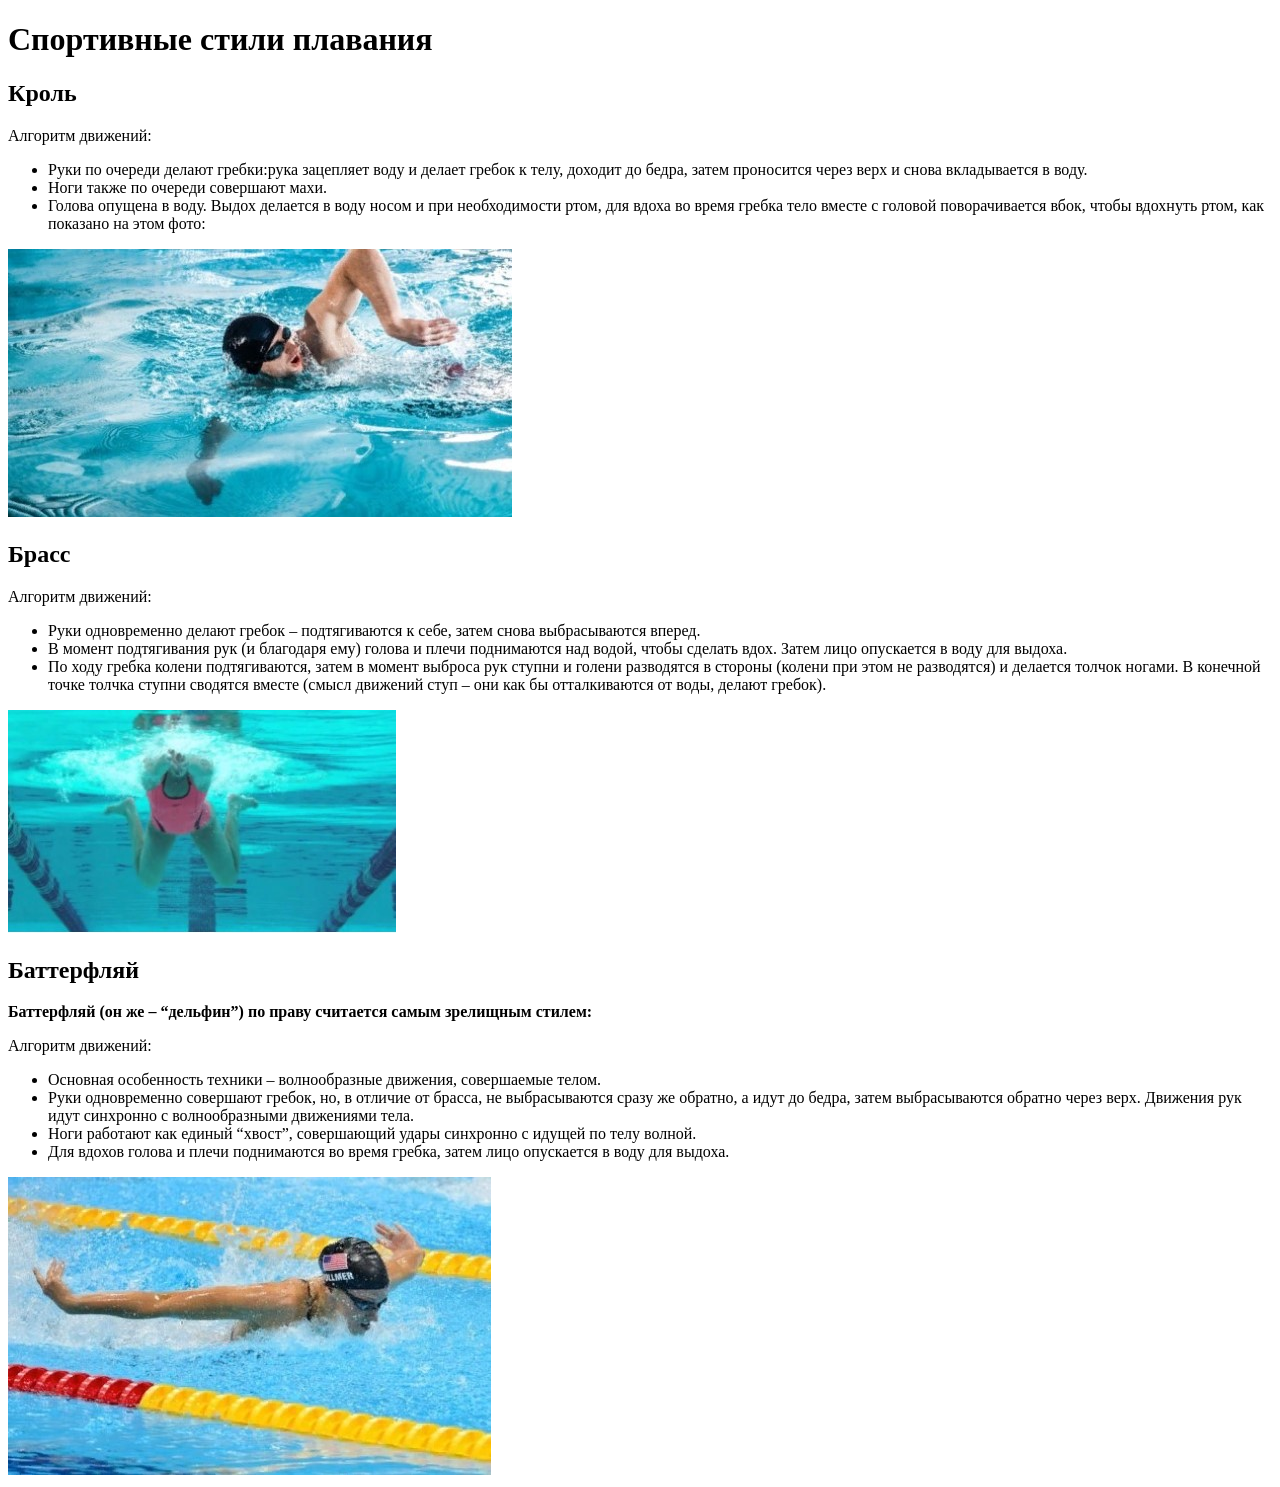
<file: index.html>
<!DOCTYPE html>
<html lang="ru">
<head>
    <meta charset="UTF-8">
    <meta name="viewport" content="width=device-width, initial-scale=1.0">
    <title>Виды плавания</title>
</head>
<body>
    <h1>
        Спортивные стили плавания
    </h1>
    <h2>
        Кроль
    </h2>
    <p>
        Алгоритм движений:
    </p>
    <ul>
        <li>
            Руки по очереди делают гребки:рука зацепляет воду и делает 
            гребок к телу, доходит до бедра, затем проносится через верх и снова 
            вкладывается в воду.
        </li>
        <li>
            Ноги также по очереди совершают махи.
        </li>
        <li>
            Голова опущена в воду. Выдох делается в воду носом и при 
            необходимости ртом, для вдоха во время гребка тело вместе с головой 
            поворачивается вбок, чтобы вдохнуть ртом, как показано на этом фото:
        </li>
    </ul>
    <img src="Screenshot_3.jpg" alt="Картинка с изображением стиля Кроль">
    <h2>
        Брасс 
    </h2>
    <p>
        Алгоритм движений:
    </p>
    <ul>
        <li>
            Руки одновременно делают гребок – подтягиваются к себе, затем снова выбрасываются вперед.
        </li>
        <li>
            В момент подтягивания рук (и благодаря ему) голова и плечи поднимаются над водой, чтобы сделать вдох. Затем лицо опускается в воду для выдоха.
        </li>
        <li>
            По ходу гребка колени подтягиваются, затем в момент выброса рук ступни и голени разводятся в стороны (колени при этом не разводятся) и делается толчок ногами. В конечной точке толчка ступни сводятся вместе (смысл движений ступ – они как бы отталкиваются от воды, делают гребок).
        </li>
    </ul>
    <img src="Screenshot_1.jpg" alt="">
    <h2>
        Баттерфляй
    </h2>
    <strong>
        Баттерфляй (он же – “дельфин”) по праву считается самым зрелищным стилем:
    </strong>
    <p>
        Алгоритм движений:
    </p>
    <ul>
        <li>
            Основная особенность техники – волнообразные движения, совершаемые телом.
        </li>
        <li>
            Руки одновременно совершают гребок, но, в отличие от брасса, не выбрасываются сразу же обратно, а идут до бедра, затем выбрасываются обратно через верх. Движения рук идут синхронно с волнообразными движениями тела.
        </li>
        <li>   
            Ноги работают как единый “хвост”, совершающий удары синхронно с идущей по телу волной.
        </li>
        <li>
            Для вдохов голова и плечи поднимаются во время гребка, затем лицо опускается в воду для выдоха.
        </li>
    </ul>
    <img src="Screenshot_2.jpg" alt="Техника Баттерфляй">
</body>
</html>
</file>
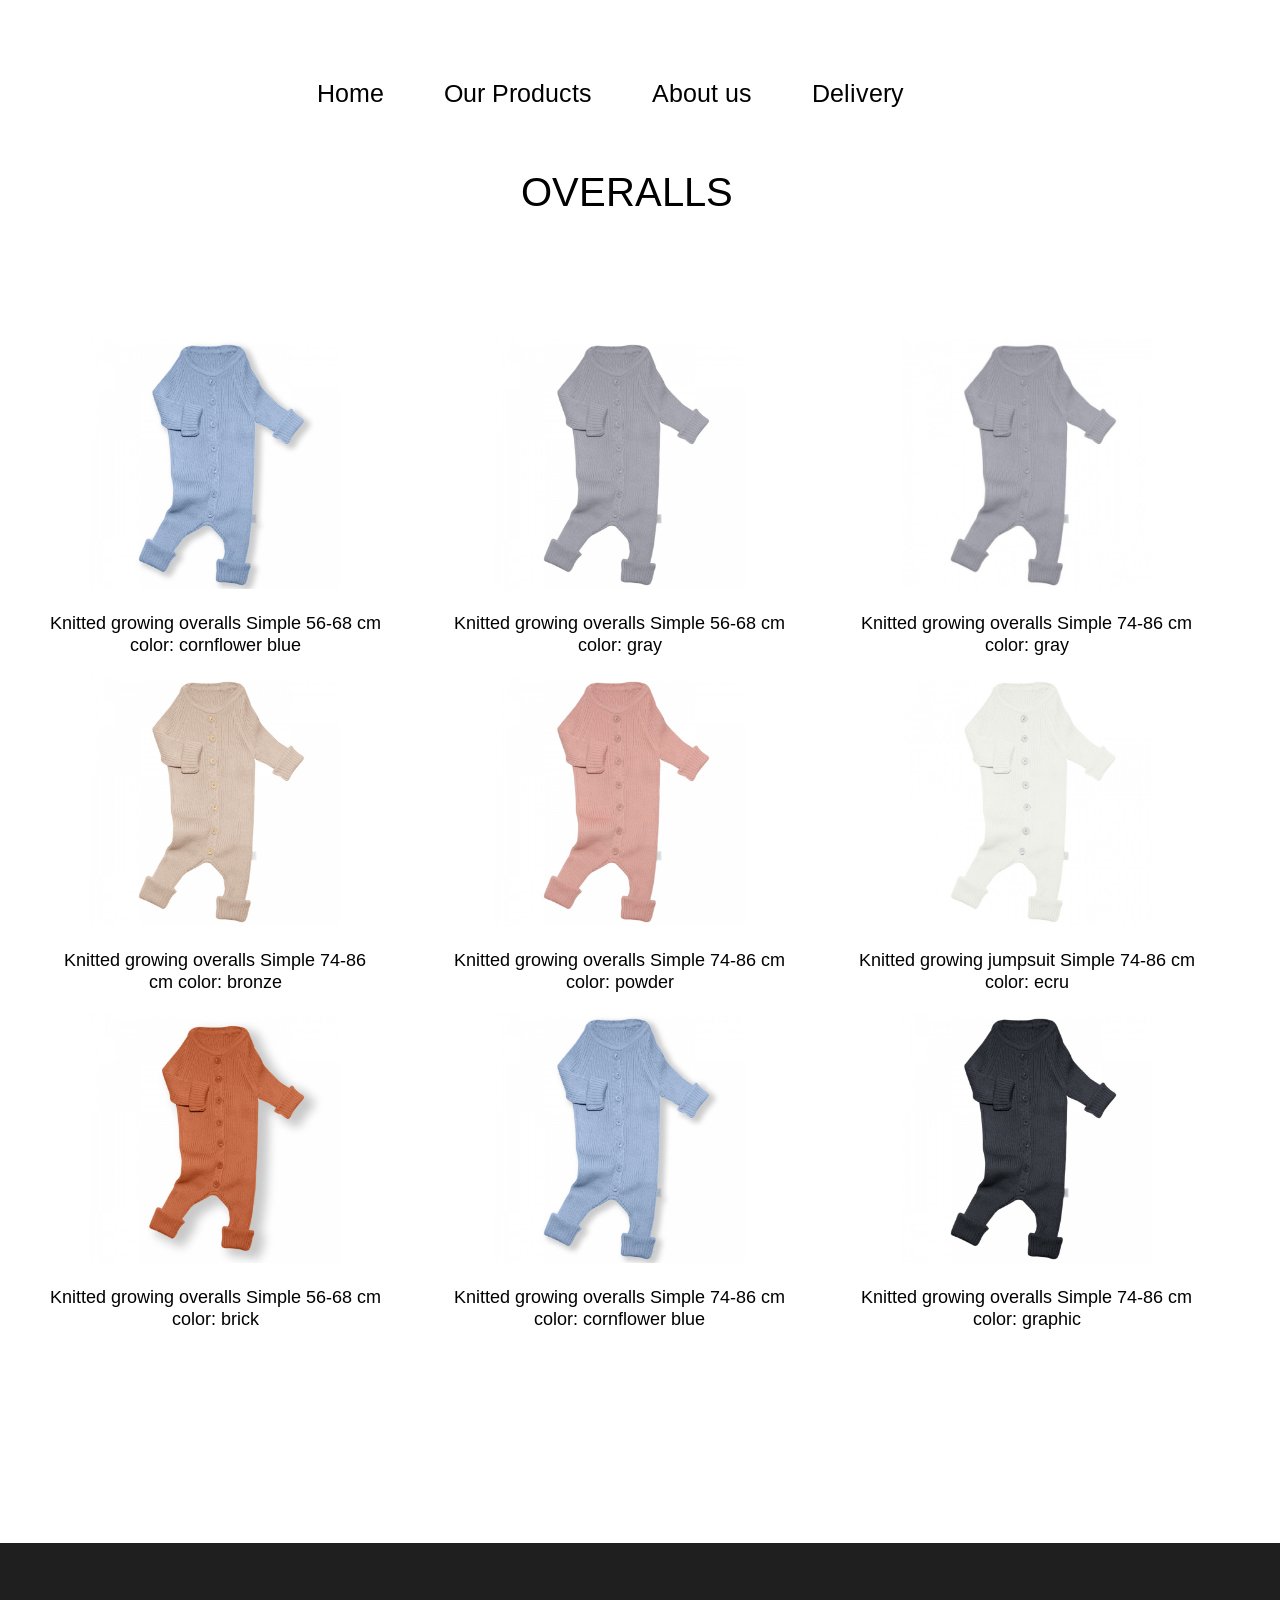
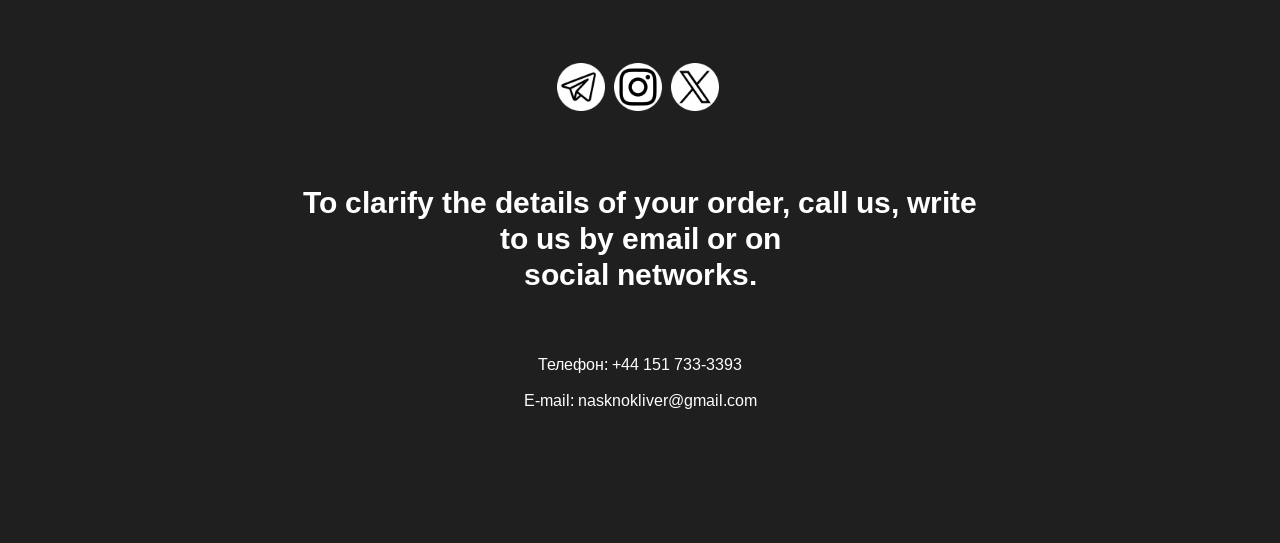
<file: overalls.html>
<!DOCTYPE html>
<html lang="en">
<head>
    <meta charset="UTF-8">
    <meta name="viewport" content="width=device-width, initial-scale=1.0">
    <title>Document</title>
    <link rel="stylesheet" href="styles/overalls.css">
    <link rel="preconnect" href="https://fonts.googleapis.com">
<link rel="preconnect" href="https://fonts.gstatic.com" crossorigin>
<link href="https://fonts.googleapis.com/css2?family=Arimo:ital,wght@0,400..700;1,400..700&display=swap" rel="stylesheet">
</head>
<body>
    <header class="header">
        <div class="mobile-menuF">
            <button class="button-menuF">
                <span></span><span></span><span></span>
            </button>
            <div class="panelF">
                <a href="main.html#Home">Home</a>
                <a href="main.html#aboutUs">About us</a>
                <a href="main.html#allProducts">Our products</a>
                <a href="main.html#delivery">Delivery</a>       
            </div>
        </div>
        <div class="nav-menu">
            <a href="main.html#Home">Home</a>
            <a href="main.html#allProducts">Our Products</a>
            <a href="main.html#aboutUs">About us</a>
            <a href="main.html#delivery">Delivery</a>
        </div>
        <div class="screen-name">
            <h1>
                overalls
            </h1>
        </div>
    </header>
    <main class="main">
        <div class="cards-overalls">
            <div class="container1">
                <div class="modalScreen">
                    <button class="modalClose-btn">
                        <span></span><span></span>
                    </button>
                    <div class="modalWindowFirst">
                        <img src="images/imagesClothes/overalls/blueOveralls.jpg" alt="">
                        <button class="modalBtn">buy now</button>
                        <p class="price">
                            26,04£ 
                        </p>
                        <p class="description">
                            Pants are a basic item in every child's wardrobe. They can be combined with any jumper from the "Simple" collection,
                            as well as booties and a hat, snood. The seating position is very comfortable. The size of these pants is enough for several
                            seasons. Local design makes the image more sophisticated. Composition: 50% - Cotton / 50% - Acrylic Size: 68-74 cm (6-12 months)
                        </p>
                    </div>
                </div>
                <div class="cardFirst">
                    <button>
                        <img src="images/imagesClothes/overalls/blueOveralls.jpg" alt="">
                        <p>
                            Knitted growing overalls Simple 56-68 cm <br> color: cornflower blue
                        </p>
                    </button>
                </div>
                <div class="modalScreenSecond">
                    <button class="modalClose-btnSecond">
                        <span></span><span></span>
                    </button>
                    <div class="modalWindowSecond">
                        <img src="images/imagesClothes/overalls/bronzeOveralls.jpg" alt="">
                        <button class="modalBtn">buy now</button>
                        <p class="price">
                            31,00£ 
                        </p>
                        <p class="description">
                            Pants are a basic item in every child's wardrobe. They can be combined with any jumper from the "Simple" collection,
                            as well as booties and a hat, snood. The seating position is very comfortable. The size of these pants is enough for several
                            seasons. Local design makes the image more sophisticated. Composition: 50% - Cotton / 50% - Acrylic Size: 68-74 cm (6-12 months)
                        </p>
                    </div>
                </div>
                <div class="cardSecond">
                    <button>
                        <img src="images/imagesClothes/overalls/bronzeOveralls.jpg" alt="">
                        <p>
                            Knitted growing overalls Simple 74-86 <br> cm color: bronze
                        </p>
                    </button>
                </div>
                <div class="modalScreenThird">
                    <button class="modalClose-btnThird">
                        <span></span><span></span>
                    </button>
                    <div class="modalWindowThird">
                        <img src="images/imagesClothes/overalls/orangeOveralls.jpg" alt="">
                        <button class="modalBtn">buy now</button>
                        <p class="price">
                            26,04£ 
                        </p>
                        <p class="description">
                            Pants are a basic item in every child's wardrobe. They can be combined with any jumper from the "Simple" collection,
                            as well as booties and a hat, snood. The seating position is very comfortable. The size of these pants is enough for several
                            seasons. Local design makes the image more sophisticated. Composition: 50% - Cotton / 50% - Acrylic Size: 68-74 cm (6-12 months)
                        </p>
                    </div>
                </div>
                <div class="cardThird">
                    <button>
                        <img src="images/imagesClothes/overalls/orangeOveralls.jpg" alt="">
                        <p>
                            Knitted growing overalls Simple 56-68 cm <br> color: brick
                        </p>
                    </button>
                </div>
            </div>
            <div class="container2">
                <div class="modalScreenFourth">
                    <button class="modalClose-btnFourth">
                        <span></span><span></span>
                    </button>
                    <div class="modalWindowFourth">
                        <img src="images/imagesClothes/overalls/greyOveralls.jpg" alt="">
                        <button class="modalBtn">buy now</button>
                        <p class="price">
                            26,04£ 
                        </p>
                        <p class="description">
                            Pants are a basic item in every child's wardrobe. They can be combined with any jumper from the "Simple" collection,
                            as well as booties and a hat, snood. The seating position is very comfortable. The size of these pants is enough for several
                            seasons. Local design makes the image more sophisticated. Composition: 50% - Cotton / 50% - Acrylic Size: 68-74 cm (6-12 months)
                        </p>
                    </div>
                </div>
                <div class="cardFourth">
                    <button>
                        <img src="images/imagesClothes/overalls/greyOveralls.jpg" alt="">
                        <p>
                            Knitted growing overalls Simple 56-68 cm <br> color: gray
                        </p>
                    </button>
                </div>
                <div class="modalScreenFifth">
                    <button class="modalClose-btnFifth">
                        <span></span><span></span>
                    </button>
                    <div class="modalWindowFifth">
                        <img src="images/imagesClothes/overalls/pinkOveralls.jpg" alt="">
                        <button class="modalBtn">buy now</button>
                        <p class="price">
                            31,00£ 
                        </p>
                        <p class="description">
                            Pants are a basic item in every child's wardrobe. They can be combined with any jumper from the "Simple" collection,
                            as well as booties and a hat, snood. The seating position is very comfortable. The size of these pants is enough for several
                            seasons. Local design makes the image more sophisticated. Composition: 50% - Cotton / 50% - Acrylic Size: 68-74 cm (6-12 months)
                        </p>
                    </div>
                </div>
                <div class="cardFifth">
                    <button>
                        <img src="images/imagesClothes/overalls/pinkOveralls.jpg" alt="">
                        <p>
                            Knitted growing overalls Simple 74-86 cm <br> color: powder
                        </p>
                    </button>
                </div>
                <div class="modalScreenSixth">
                    <button class="modalClose-btnSixth">
                        <span></span><span></span>
                    </button>
                    <div class="modalWindowSixth">
                        <img src="images/imagesClothes/overalls/blueOveralls2.jpg" alt="">
                        <button class="modalBtn">buy now</button>
                        <p class="price">
                            31,00£ 
                        </p>
                        <p class="description">
                            Pants are a basic item in every child's wardrobe. They can be combined with any jumper from the "Simple" collection,
                            as well as booties and a hat, snood. The seating position is very comfortable. The size of these pants is enough for several
                            seasons. Local design makes the image more sophisticated. Composition: 50% - Cotton / 50% - Acrylic Size: 68-74 cm (6-12 months)
                        </p>
                    </div>
                </div>
                <div class="cardSixth">
                    <button>
                        <img src="images/imagesClothes/overalls/blueOveralls2.jpg" alt="">
                        <p> 
                            Knitted growing overalls Simple 74-86 cm <br> color: cornflower blue
                        </p>
                    </button>
                </div>
            </div>
            <div class="container3">
                <div class="modalScreenSeventh">
                    <button class="modalClose-btnSeventh">
                        <span></span><span></span>
                    </button>
                    <div class="modalWindowSeventh">
                        <img src="images/imagesClothes/overalls/greyOveralls2.jpg" alt="">
                        <button class="modalBtn">buy now</button>
                        <p class="price">
                            31,00£ 
                        </p>
                        <p class="description">
                            Pants are a basic item in every child's wardrobe. They can be combined with any jumper from the "Simple" collection,
                            as well as booties and a hat, snood. The seating position is very comfortable. The size of these pants is enough for several
                            seasons. Local design makes the image more sophisticated. Composition: 50% - Cotton / 50% - Acrylic Size: 68-74 cm (6-12 months)
                        </p>
                    </div>
                </div>
                <div class="cardSeventh">
                    <button>
                        <img src="images/imagesClothes/overalls/greyOveralls2.jpg" alt="">
                        <p>
                            Knitted growing overalls Simple 74-86 cm <br> color: gray
                        </p>
                    </button>
                </div>
                <div class="modalScreenEighth">
                    <button class="modalClose-btnEighth">
                        <span></span><span></span>
                    </button>
                    <div class="modalWindowEighth">
                        <img src="images/imagesClothes/overalls/whiteOveralls.jpg" alt="">
                        <button class="modalBtn">buy now</button>
                        <p class="price">
                            31,00£ 
                        </p>
                        <p class="description">
                            Pants are a basic item in every child's wardrobe. They can be combined with any jumper from the "Simple" collection,
                            as well as booties and a hat, snood. The seating position is very comfortable. The size of these pants is enough for several
                            seasons. Local design makes the image more sophisticated. Composition: 50% - Cotton / 50% - Acrylic Size: 68-74 cm (6-12 months)
                        </p>
                    </div>
                </div>
                <div class="cardEighth">
                    <button>
                        <img src="images/imagesClothes/overalls/whiteOveralls.jpg" alt="">
                        <p>
                            Knitted growing jumpsuit Simple 74-86 cm <br> color: ecru
                        </p>
                    </button>
                </div>
                <div class="modalScreenNinth">
                    <button class="modalClose-btnNinth">
                        <span></span><span></span>
                    </button>
                    <div class="modalWindowNinth">
                        <img src="images/imagesClothes/overalls/blackOveralls.jpg" alt="">
                        <button class="modalBtn">buy now</button>
                        <p class="price">
                            31,00£ 
                        </p>
                        <p class="description">
                            Pants are a basic item in every child's wardrobe. They can be combined with any jumper from the "Simple" collection,
                            as well as booties and a hat, snood. The seating position is very comfortable. The size of these pants is enough for several
                            seasons. Local design makes the image more sophisticated. Composition: 50% - Cotton / 50% - Acrylic Size: 68-74 cm (6-12 months)
                        </p>
                    </div>
                </div>
                <div class="cardNinth">
                    <button>
                        <img src="images/imagesClothes/overalls/blackOveralls.jpg" alt="">
                        <p>
                            Knitted growing overalls Simple 74-86 cm <br> color: graphic
                        </p>
                    </button>
                </div>
            </div>
        </div>
    </main>
    <footer class="footer">
        <div class="social-media">
            <a href="#"><img src="images/Icons/telegram.png" alt=""></a>
            <a href="#"><img src="images/Icons/instagram.png" alt=""></a>
            <a href="#"><img src="images/Icons/twitter.png" alt=""></a>
        </div>
        <div class="contacts">
            <h4>
                To clarify the details of your order, call us, write <br> to us by email or on <br> social networks.
            </h4>
            <p>
                Телефон: +44 151 733-3393
            </p>
            <p>
                E-mail: nasknokliver@gmail.com
            </p>
        </div>
    </footer>
    <script src="scripts/overalls.js"></script>
</body>
</html>
</file>
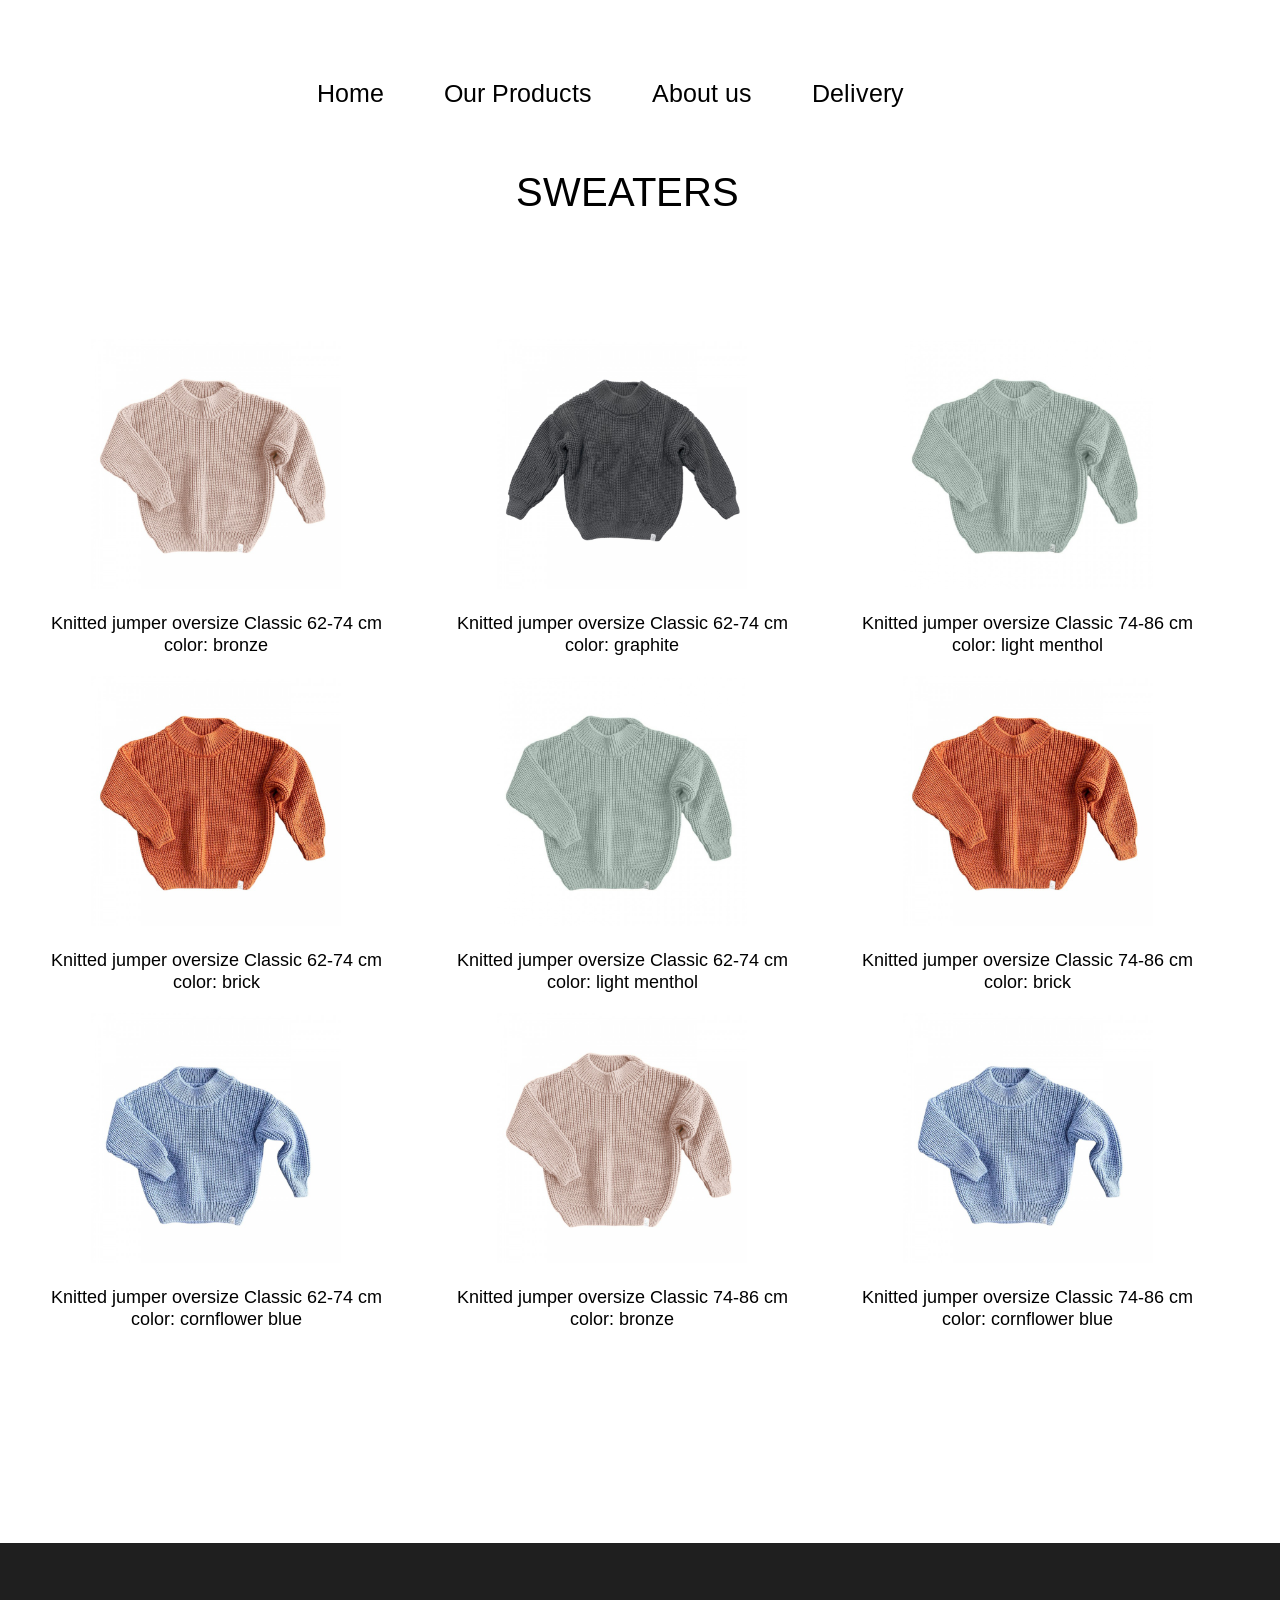
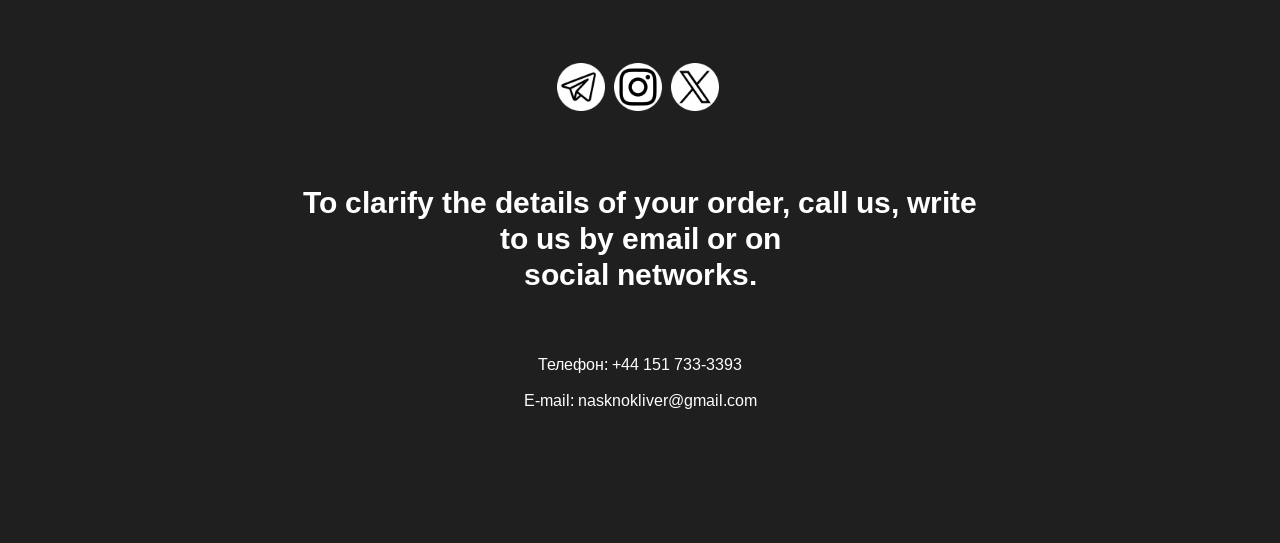
<file: sweaters.html>
<!DOCTYPE html>
<html lang="en">
<head>
    <meta charset="UTF-8">
    <meta name="viewport" content="width=device-width, initial-scale=1.0">
    <title>Document</title>
    <link rel="stylesheet" href="styles/sweaters.css">
    <link rel="preconnect" href="https://fonts.googleapis.com">
<link rel="preconnect" href="https://fonts.gstatic.com" crossorigin>
<link href="https://fonts.googleapis.com/css2?family=Arimo:ital,wght@0,400..700;1,400..700&display=swap" rel="stylesheet">
</head>
<body>
    <header class="header">
        <div class="mobile-menuThird">
            <button class="button-menuThird">
                <span></span><span></span><span></span>
            </button>
            <div class="panelThird">
                <a href="#Home">Home</a>
                <a href="#aboutUs">About us</a>
                <a href="#allProducts">Our products</a>
                <a href="#delivery">Delivery</a>       
            </div>
        </div>
        <div class="nav-menu">
            <a href="main.html#Home">Home</a>
            <a href="main.html#allProducts">Our Products</a>
            <a href="main.html#aboutUs">About us</a>
            <a href="main.html#delivery">Delivery</a>
        </div>
        <div class="screen-name">
            <h1>
                sweaters
            </h1>
        </div>
    </header>
    <main class="main">
        <div class="cards-sweaters">
            <div class="container1">
                <div class="modalScreen">
                    <button class="modalClose-btn">
                        <span></span><span></span>
                    </button>
                    <div class="modalWindowFirst">
                        <img src="images/imagesClothes/sweaters/beigeSweater.jpg" alt="">
                        <button class="modalBtn">buy now</button>
                        <p class="price">
                            19,59£ 
                        </p>
                        <p class="description">
                            Pants are a basic item in every child's wardrobe. They can be combined with any jumper from the "Simple" collection,
                            as well as booties and a hat, snood. The seating position is very comfortable. The size of these pants is enough for several
                            seasons. Local design makes the image more sophisticated. Composition: 50% - Cotton / 50% - Acrylic Size: 68-74 cm (6-12 months)
                        </p>
                    </div>
                </div>
                <div class="cardFirst">
                    <button>
                        <img src="images/imagesClothes/sweaters/beigeSweater.jpg" alt="">
                        <p>
                            Knitted jumper oversize Classic 62-74 cm <br> color: bronze
                        </p>
                    </button>
                </div>
                <div class="modalScreenSecond">
                    <button class="modalClose-btnSecond">
                        <span></span><span></span>
                    </button>
                    <div class="modalWindowSecond">
                        <img src="images/imagesClothes/sweaters/orangeSweater.jpg" alt="">
                        <button class="modalBtn">buy now</button>
                        <p class="price">
                            19,59£ 
                        </p>
                        <p class="description">
                            Pants are a basic item in every child's wardrobe. They can be combined with any jumper from the "Simple" collection,
                            as well as booties and a hat, snood. The seating position is very comfortable. The size of these pants is enough for several
                            seasons. Local design makes the image more sophisticated. Composition: 50% - Cotton / 50% - Acrylic Size: 68-74 cm (6-12 months)
                        </p>
                    </div>
                </div>
                <div class="cardSecond">
                    <button>
                        <img src="images/imagesClothes/sweaters/orangeSweater.jpg" alt="">
                        <p>
                            Knitted jumper oversize Classic 62-74 cm <br> color: brick
                        </p>
                    </button>
                </div>
                <div class="modalScreenThird">
                    <button class="modalClose-btnThird">
                        <span></span><span></span>
                    </button>
                    <div class="modalWindowThird">
                        <img src="images/imagesClothes/sweaters/blueSweater.jpg" alt="">
                        <button class="modalBtn">buy now</button>
                        <p class="price">
                            21,58£ 
                        </p>
                        <p class="description">
                            Pants are a basic item in every child's wardrobe. They can be combined with any jumper from the "Simple" collection,
                            as well as booties and a hat, snood. The seating position is very comfortable. The size of these pants is enough for several
                            seasons. Local design makes the image more sophisticated. Composition: 50% - Cotton / 50% - Acrylic Size: 68-74 cm (6-12 months)
                        </p>
                    </div>
                </div>
                <div class="cardThird">
                    <button>
                        <img src="images/imagesClothes/sweaters/blueSweater.jpg" alt="">
                        <p>
                            Knitted jumper oversize Classic 62-74 cm <br> color: cornflower blue
                        </p>
                    </button>
                </div>
            </div>
            <div class="container2">
                <div class="modalScreenFourth">
                    <button class="modalClose-btnFourth">
                        <span></span><span></span>
                    </button>
                    <div class="modalWindowFourth">
                        <img src="images/imagesClothes/sweaters/blackSweater.jpg" alt="">
                        <button class="modalBtn">buy now</button>
                        <p class="price">
                            19,59£ 
                        </p>
                        <p class="description">
                            Pants are a basic item in every child's wardrobe. They can be combined with any jumper from the "Simple" collection,
                            as well as booties and a hat, snood. The seating position is very comfortable. The size of these pants is enough for several
                            seasons. Local design makes the image more sophisticated. Composition: 50% - Cotton / 50% - Acrylic Size: 68-74 cm (6-12 months)
                        </p>
                    </div>
                </div>
                <div class="cardFourth">
                    <button>
                        <img src="images/imagesClothes/sweaters/blackSweater.jpg" alt="">
                        <p>
                            Knitted jumper oversize Classic 62-74 cm <br> color: graphite
                        </p>
                    </button>
                </div>
                <div class="modalScreenFifth">
                    <button class="modalClose-btnFifth">
                        <span></span><span></span>
                    </button>
                    <div class="modalWindowFifth">
                        <img src="images/imagesClothes/sweaters/greenSweater.jpg" alt="">
                        <button class="modalBtn">buy now</button>
                        <p class="price">
                            19,59£ 
                        </p>
                        <p class="description">
                            Pants are a basic item in every child's wardrobe. They can be combined with any jumper from the "Simple" collection,
                            as well as booties and a hat, snood. The seating position is very comfortable. The size of these pants is enough for several
                            seasons. Local design makes the image more sophisticated. Composition: 50% - Cotton / 50% - Acrylic Size: 68-74 cm (6-12 months)
                        </p>
                    </div>
                </div>
                <div class="cardFifth">
                    <button>
                        <img src="images/imagesClothes/sweaters/greenSweater.jpg" alt="">
                        <p>
                            Knitted jumper oversize Classic 62-74 cm <br> color: light menthol
                        </p>
                    </button>
                </div>
                <div class="modalScreenSixth">
                    <button class="modalClose-btnSixth">
                        <span></span><span></span>
                    </button>
                    <div class="modalWindowSixth">
                        <img src="images/imagesClothes/sweaters/beigeSweater2.jpg" alt="">
                        <button class="modalBtn">buy now</button>
                        <p class="price">
                            19,59£ 
                        </p>
                        <p class="description">
                            Pants are a basic item in every child's wardrobe. They can be combined with any jumper from the "Simple" collection,
                            as well as booties and a hat, snood. The seating position is very comfortable. The size of these pants is enough for several
                            seasons. Local design makes the image more sophisticated. Composition: 50% - Cotton / 50% - Acrylic Size: 68-74 cm (6-12 months)
                        </p>
                    </div>
                </div>
                <div class="cardSixth">
                    <button>
                        <img src="images/imagesClothes/sweaters/beigeSweater2.jpg" alt="">
                        <p> 
                            Knitted jumper oversize Classic 74-86 cm <br> color: bronze
                        </p>
                    </button>
                </div>
            </div>
            <div class="container3">
                <div class="modalScreenSeventh">
                    <button class="modalClose-btnSeventh">
                        <span></span><span></span>
                    </button>
                    <div class="modalWindowSeventh">
                        <img src="images/imagesClothes/sweaters/greenSweater2.jpg" alt="">
                        <button class="modalBtn">buy now</button>
                        <p class="price">
                            19,59£ 
                        </p>
                        <p class="description">
                            Pants are a basic item in every child's wardrobe. They can be combined with any jumper from the "Simple" collection,
                            as well as booties and a hat, snood. The seating position is very comfortable. The size of these pants is enough for several
                            seasons. Local design makes the image more sophisticated. Composition: 50% - Cotton / 50% - Acrylic Size: 68-74 cm (6-12 months)
                        </p>
                    </div>
                </div>
                <div class="cardSeventh">
                    <button>
                        <img src="images/imagesClothes/sweaters/greenSweater2.jpg" alt="">
                        <p>
                            Knitted jumper oversize Classic 74-86 cm <br> color: light menthol
                        </p>
                    </button>
                </div>
                <div class="modalScreenEighth">
                    <button class="modalClose-btnEighth">
                        <span></span><span></span>
                    </button>
                    <div class="modalWindowEighth">
                        <img src="images/imagesClothes/sweaters/orangeSweater2.jpg" alt="">
                        <button class="modalBtn">buy now</button>
                        <p class="price">
                            19,59£ 
                        </p>
                        <p class="description">
                            Pants are a basic item in every child's wardrobe. They can be combined with any jumper from the "Simple" collection,
                            as well as booties and a hat, snood. The seating position is very comfortable. The size of these pants is enough for several
                            seasons. Local design makes the image more sophisticated. Composition: 50% - Cotton / 50% - Acrylic Size: 68-74 cm (6-12 months)
                        </p>
                    </div>
                </div>
                <div class="cardEighth">
                    <button>
                        <img src="images/imagesClothes/sweaters/orangeSweater2.jpg" alt="">
                        <p>
                            Knitted jumper oversize Classic 74-86 cm <br> color: brick
                        </p>
                    </button>
                </div>
                <div class="modalScreenNinth">
                    <button class="modalClose-btnNinth">
                        <span></span><span></span>
                    </button>
                    <div class="modalWindowNinth">
                        <img src="images/imagesClothes/sweaters/blueSweater2.jpg" alt="">
                        <button class="modalBtn">buy now</button>
                        <p class="price">
                            19,59£ 
                        </p>
                        <p class="description">
                            Pants are a basic item in every child's wardrobe. They can be combined with any jumper from the "Simple" collection,
                            as well as booties and a hat, snood. The seating position is very comfortable. The size of these pants is enough for several
                            seasons. Local design makes the image more sophisticated. Composition: 50% - Cotton / 50% - Acrylic Size: 68-74 cm (6-12 months)
                        </p>
                    </div>
                </div>
                <div class="cardNinth">
                    <button>
                        <img src="images/imagesClothes/sweaters/blueSweater2.jpg" alt="">
                        <p>
                            Knitted jumper oversize Classic 74-86 cm <br> color: cornflower blue
                        </p>
                    </button>
                </div>
            </div>
        </div>
    </main>
    <footer class="footer">
        <div class="social-media">
            <a href="#"><img src="images/Icons/telegram.png" alt=""></a>
            <a href="#"><img src="images/Icons/instagram.png" alt=""></a>
            <a href="#"><img src="images/Icons/twitter.png" alt=""></a>
        </div>
        <div class="contacts">
            <h4>
                To clarify the details of your order, call us, write <br> to us by email or on <br> social networks.
            </h4>
            <p>
                Телефон: +44 151 733-3393
            </p>
            <p>
                E-mail: nasknokliver@gmail.com
            </p>
        </div>
    </footer>
    <script src="scripts/sweaters.js"></script>
</body>
</html>
</file>
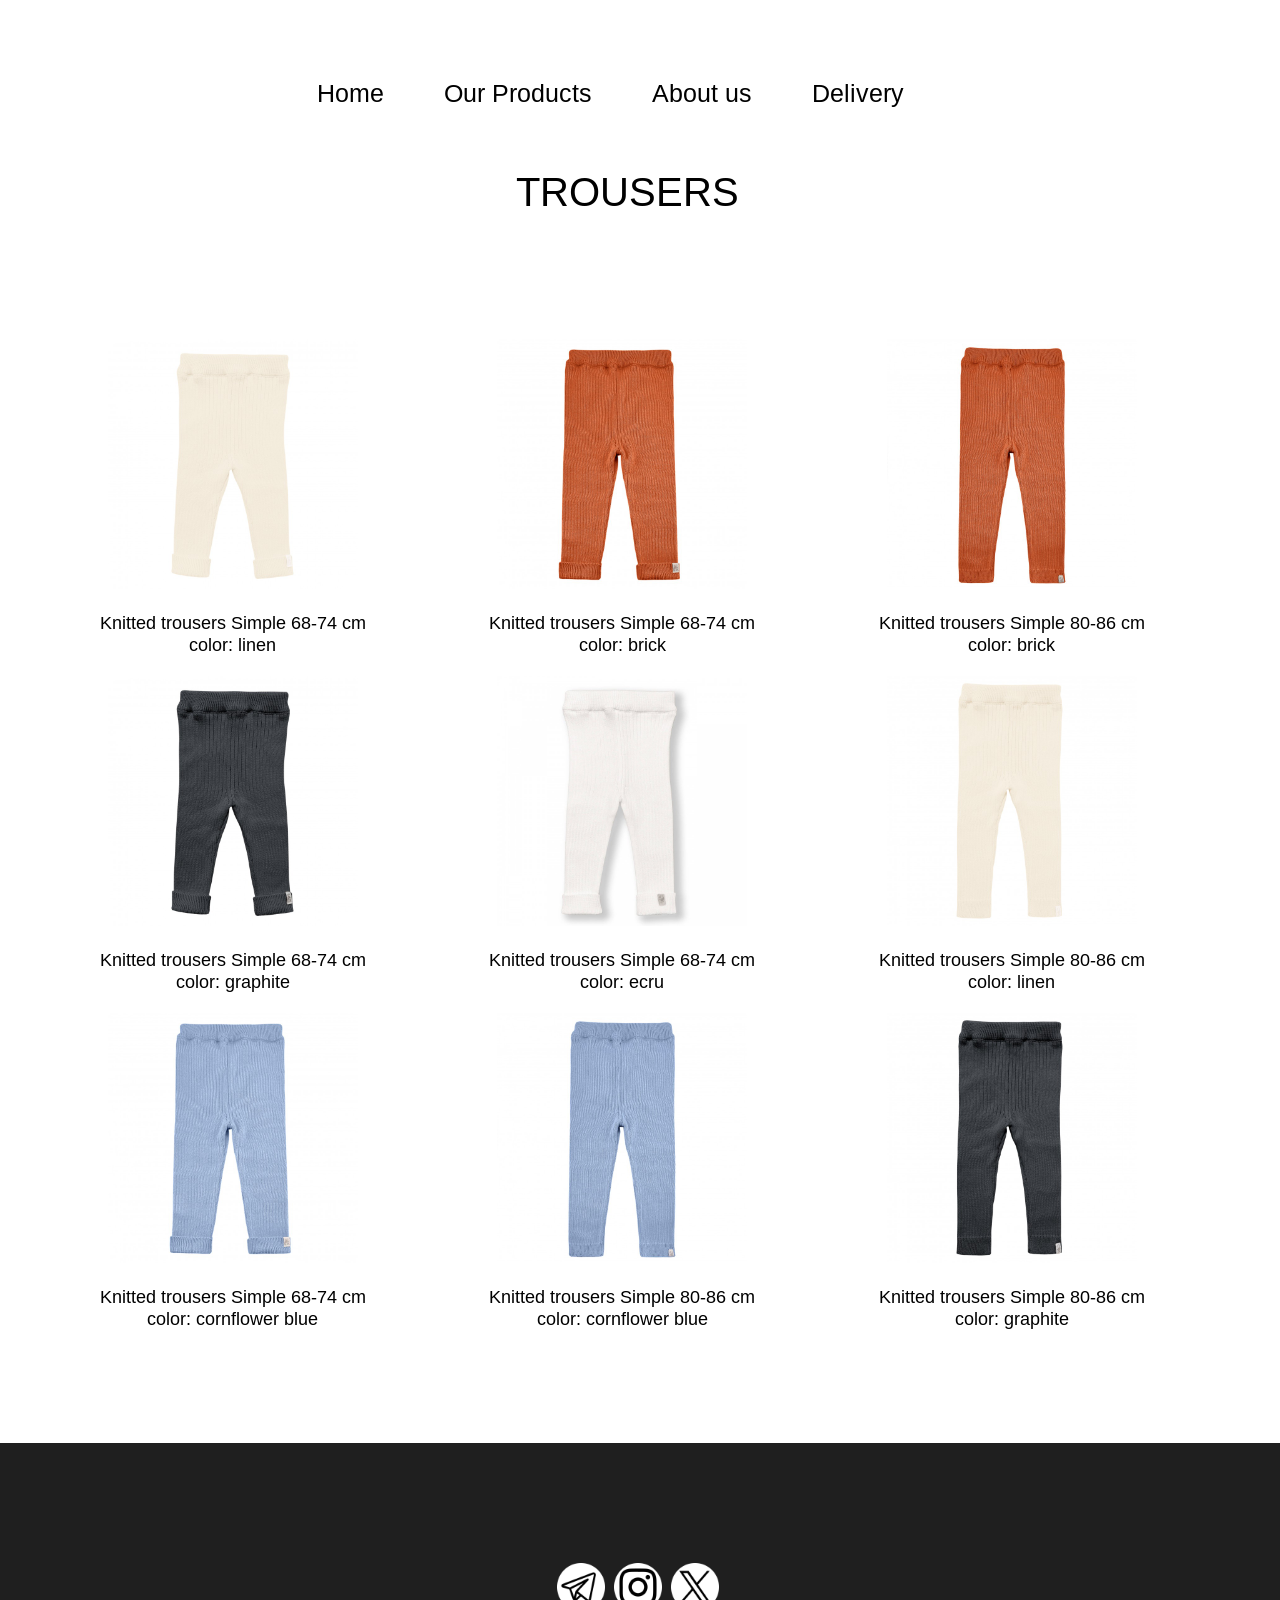
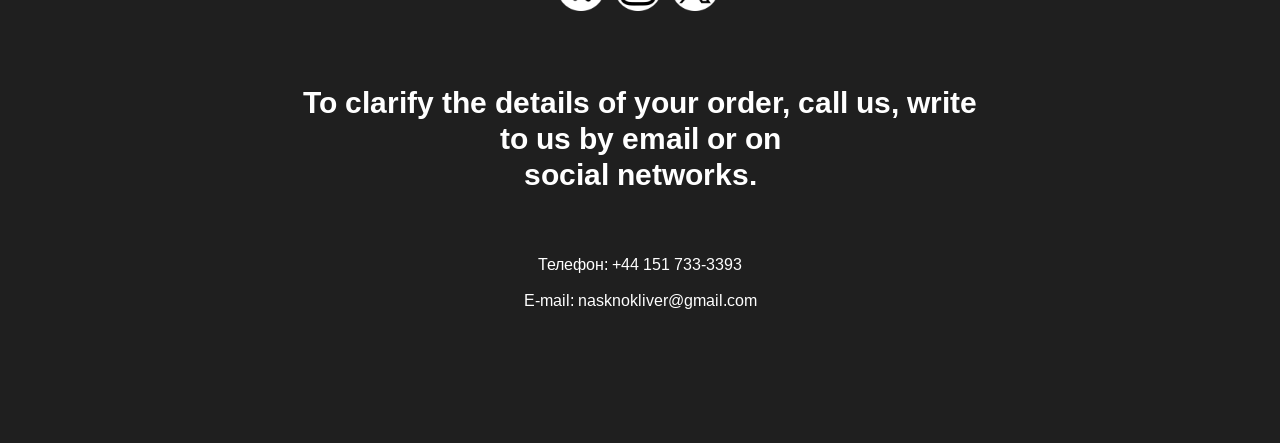
<file: trousers.html>
<!DOCTYPE html>
<html lang="en">
<head>
    <meta charset="UTF-8">
    <meta name="viewport" content="width=device-width, initial-scale=1.0">
    <title>Trousers</title>
    <link rel="stylesheet" href="styles/trousers.css">
    <link rel="preconnect" href="https://fonts.googleapis.com">
<link rel="preconnect" href="https://fonts.gstatic.com" crossorigin>
<link href="https://fonts.googleapis.com/css2?family=Arimo:ital,wght@0,400..700;1,400..700&display=swap" rel="stylesheet">
</head>
<body>
    <header class="header">
        <div class="mobile-menuSecond">
            <button class="button-menuSecond">
                <span></span><span></span><span></span>
            </button>
            <div class="panelSecond">
                <a href="main.html#Home">Home</a>
                <a href="main.html#aboutUs">About us</a>
                <a href="main.html#allProducts">Our products</a>
                <a href="main.html#delivery">Delivery</a>       
            </div>
        </div>
        <div class="nav-menu">
            <a href="main.html#Home">Home</a>
            <a href="main.html#allProducts">Our Products</a>
            <a href="main.html#aboutUs">About us</a>
            <a href="main.html#delivery">Delivery</a>
        </div>
        <div class="screen-name">
            <h1>
                trousers
            </h1>
        </div>
    </header>
    <main class="main">
        <div class="cards-trousers">
            <div class="container1">
                <div class="modalScreen">
                    <button class="modalClose-btn">
                        <span></span><span></span>
                    </button>
                    <div class="modalWindowFirst">
                        <img src="images/imagesClothes/trousers/beigeTrousers.jpg" alt="">
                        <button class="modalBtn">buy now</button>
                        <p class="price">
                            14,78£ 
                        </p>
                        <p class="description">
                            Pants are a basic item in every child's wardrobe. They can be combined with any jumper from the "Simple" collection,
                            as well as booties and a hat, snood. The seating position is very comfortable. The size of these pants is enough for several
                            seasons. Local design makes the image more sophisticated. Composition: 50% - Cotton / 50% - Acrylic Size: 68-74 cm (6-12 months)
                        </p>
                    </div>
                </div>
                <div class="cardFirst">
                    <button>
                        <img src="images/imagesClothes/trousers/beigeTrousers.jpg" alt="">
                        <p>
                            Knitted trousers Simple 68-74 cm <br> color: linen
                        </p>
                    </button>
                </div>
                <div class="modalScreenSecond">
                    <button class="modalClose-btnSecond">
                        <span></span><span></span>
                    </button>
                    <div class="modalWindowSecond">
                        <img src="images/imagesClothes/trousers/blackTrousers.jpg" alt="">
                        <button class="modalBtn">buy now</button>
                        <p class="price">
                            14,53£ 
                        </p>
                        <p class="description">
                            Pants are a basic item in every child's wardrobe. They can be combined with any jumper from the "Simple" collection,
                            as well as booties and a hat, snood. The seating position is very comfortable. The size of these pants is enough for several
                            seasons. Local design makes the image more sophisticated. Composition: 50% - Cotton / 50% - Acrylic Size: 68-74 cm (6-12 months)
                        </p>
                    </div>
                </div>
                <div class="cardSecond">
                    <button>
                        <img src="images/imagesClothes/trousers/blackTrousers.jpg" alt="">
                        <p>
                            Knitted trousers Simple 68-74 cm <br> color: graphite
                        </p>
                    </button>
                </div>
                <div class="modalScreenThird">
                    <button class="modalClose-btnThird">
                        <span></span><span></span>
                    </button>
                    <div class="modalWindowThird">
                        <img src="images/imagesClothes/trousers/blueTrousers.jpg" alt="">
                        <button class="modalBtn">buy now</button>
                        <p class="price">
                            14,53£ 
                        </p>
                        <p class="description">
                            Pants are a basic item in every child's wardrobe. They can be combined with any jumper from the "Simple" collection,
                            as well as booties and a hat, snood. The seating position is very comfortable. The size of these pants is enough for several
                            seasons. Local design makes the image more sophisticated. Composition: 50% - Cotton / 50% - Acrylic Size: 68-74 cm (6-12 months)
                        </p>
                    </div>
                </div>
                <div class="cardThird">
                    <button>
                        <img src="images/imagesClothes/trousers/blueTrousers.jpg" alt="">
                        </a>
                        <p>
                            Knitted trousers Simple 68-74 cm <br> color: cornflower blue
                        </p>
                    </button>
                </div>
            </div>
            <div class="container2">
                <div class="modalScreenFourth">
                    <button class="modalClose-btnFourth">
                        <span></span><span></span>
                    </button>
                    <div class="modalWindowFourth">
                        <img src="images/imagesClothes/trousers/orangeTrousers.jpg" alt="">
                        <button class="modalBtn">buy now</button>
                        <p class="price">
                            14,78£ 
                        </p>
                        <p class="description">
                            Pants are a basic item in every child's wardrobe. They can be combined with any jumper from the "Simple" collection,
                            as well as booties and a hat, snood. The seating position is very comfortable. The size of these pants is enough for several
                            seasons. Local design makes the image more sophisticated. Composition: 50% - Cotton / 50% - Acrylic Size: 68-74 cm (6-12 months)
                        </p>
                    </div>
                </div>
                <div class="cardFourth">
                    <button>
                        <img src="images/imagesClothes/trousers/orangeTrousers.jpg" alt="">
                        </a>
                        <p>
                            Knitted trousers Simple 68-74 cm <br> color: brick
                        </p>
                    </button>
                </div>
                <div class="modalScreenFifth">
                    <button class="modalClose-btnFifth">
                        <span></span><span></span>
                    </button>
                    <div class="modalWindowFifth">
                        <img src="images/imagesClothes/trousers/whiteTrousers2.jpg" alt="">
                        <button class="modalBtn">buy now</button>
                        <p class="price">
                            14,63£ 
                        </p>
                        <p class="description">
                            Pants are a basic item in every child's wardrobe. They can be combined with any jumper from the "Simple" collection,
                            as well as booties and a hat, snood. The seating position is very comfortable. The size of these pants is enough for several
                            seasons. Local design makes the image more sophisticated. Composition: 50% - Cotton / 50% - Acrylic Size: 68-74 cm (6-12 months)
                        </p>
                    </div>
                </div>
                <div class="cardFifth">
                    <button>
                        <img src="images/imagesClothes/trousers/whiteTrousers.jpg" alt="">
                        </a>
                        <p>
                            Knitted trousers Simple 68-74 cm <br> color: ecru
                        </p>
                    </button>
                </div>
                <div class="modalScreenSixth">
                    <button class="modalClose-btnSixth">
                        <span></span><span></span>
                    </button>
                    <div class="modalWindowSixth">
                        <img src="images/imagesClothes/trousers/blueTrousers2.jpg" alt="">
                        <button class="modalBtn">buy now</button>
                        <p class="price">
                            14,88£ 
                        </p>
                        <p class="description">
                            Pants are a basic item in every child's wardrobe. They can be combined with any jumper from the "Simple" collection,
                            as well as booties and a hat, snood. The seating position is very comfortable. The size of these pants is enough for several
                            seasons. Local design makes the image more sophisticated. Composition: 50% - Cotton / 50% - Acrylic Size: 68-74 cm (6-12 months)
                        </p>
                    </div>
                </div>
                <div class="cardSixth">
                    <button>
                        <img src="images/imagesClothes/trousers/blueTrousers2.jpg" alt="">
                        </a>
                        <p> 
                            Knitted trousers Simple 80-86 cm <br> color: cornflower blue
                        </p>
                    </button>
                </div>
            </div>
            <div class="container3">
                <div class="modalScreenSeventh">
                    <button class="modalClose-btnSeventh">
                        <span></span><span></span>
                    </button>
                    <div class="modalWindowSeventh">
                        <img src="images/imagesClothes/trousers/orangeTrousers2.jpg" alt="">
                        <button class="modalBtn">buy now</button>
                        <p class="price">
                            14,88£ 
                        </p>
                        <p class="description">
                            Pants are a basic item in every child's wardrobe. They can be combined with any jumper from the "Simple" collection,
                            as well as booties and a hat, snood. The seating position is very comfortable. The size of these pants is enough for several
                            seasons. Local design makes the image more sophisticated. Composition: 50% - Cotton / 50% - Acrylic Size: 68-74 cm (6-12 months)
                        </p>
                    </div>
                </div>
                <div class="cardSeventh">
                    <button>
                        <img src="images/imagesClothes/trousers/orangeTrousers2.jpg" alt="">
                        </a>
                        <p>
                            Knitted trousers Simple 80-86 cm <br> color: brick
                        </p>
                    </button>
                </div>
                <div class="modalScreenEighth">
                    <button class="modalClose-btnEighth">
                        <span></span><span></span>
                    </button>
                    <div class="modalWindowEighth">
                        <img src="images/imagesClothes/trousers/beigeTrousers2.jpg" alt="">
                        <button class="modalBtn">buy now</button>
                        <p class="price">
                            14,88£ 
                        </p>
                        <p class="description">
                            Pants are a basic item in every child's wardrobe. They can be combined with any jumper from the "Simple" collection,
                            as well as booties and a hat, snood. The seating position is very comfortable. The size of these pants is enough for several
                            seasons. Local design makes the image more sophisticated. Composition: 50% - Cotton / 50% - Acrylic Size: 68-74 cm (6-12 months)
                        </p>
                    </div>
                </div>
                <div class="cardEighth">
                    <button>
                        <img src="images/imagesClothes/trousers/beigeTrousers2.jpg" alt="">
                        </a>
                        <p>
                            Knitted trousers Simple 80-86 cm <br> color: linen
                        </p>
                    </button>
                </div>
                <div class="modalScreenNinth">
                    <button class="modalClose-btnNinth">
                        <span></span><span></span>
                    </button>
                    <div class="modalWindowNinth">
                        <img src="images/imagesClothes/trousers/blackTrousers2.jpg" alt="">
                        <button class="modalBtn">buy now</button>
                        <p class="price">
                            14,63£ 
                        </p>
                        <p class="description">
                            Pants are a basic item in every child's wardrobe. They can be combined with any jumper from the "Simple" collection,
                            as well as booties and a hat, snood. The seating position is very comfortable. The size of these pants is enough for several
                            seasons. Local design makes the image more sophisticated. Composition: 50% - Cotton / 50% - Acrylic Size: 68-74 cm (6-12 months)
                        </p>
                    </div>
                </div>
                <div class="cardNinth">
                    <button>
                        <img src="images/imagesClothes/trousers/blackTrousers2.jpg" alt="">
                        </a>
                        <p>
                            Knitted trousers Simple 80-86 cm <br> color: graphite
                        </p>
                    </button>
                </div>
            </div>
        </div>
    </main>
    <footer class="footer">
        <div class="social-media">
            <a href="#"><img src="images/Icons/telegram.png" alt=""></a>
            <a href="#"><img src="images/Icons/instagram.png" alt=""></a>
            <a href="#"><img src="images/Icons/twitter.png" alt=""></a>
        </div>
        <div class="contacts">
            <h4>
                To clarify the details of your order, call us, write <br> to us by email or on <br> social networks.
            </h4>
            <p>
                Телефон: +44 151 733-3393
            </p>
            <p>
                E-mail: nasknokliver@gmail.com
            </p>
        </div>
    </footer>
    <script src="scripts/trousers.js"></script>
</body>
</html>
</file>
<file: styles/overalls.css>
body {
    margin: 0;
    padding: 0;
    box-sizing: border-box;
    text-decoration: none;
    overflow-x: hidden ;
}

.button-menuF{
    cursor: pointer;
    opacity: 0;
    height: 40px;
    width: 40px;
    background-color: #000000;
    position: relative;
    left: 10px;
    top: 10px;
    border:none;
    border-radius:7px;
    z-index: 4;
}

button.button-menuF span{
    position: absolute;
    height: 3px;
    width: 30px;
    background-color:#ffffff;
    left: 5px;
}

button.button-menuF span:nth-child(1){
    transform: translateY(-10px);
}

button.button-menuF span:nth-child(3){
    transform: translateY(10px);
}

.mobile-menuF.active .button-menuF:hover{
    background-color: #fff;
    transition: background-color 1s;
    span:nth-child(1){
        transform:translateY(0px) rotate(45deg);
        background-color: #000000;
        transition: transform 0.7s, background-color 0.7s;
    }
    span:nth-child(2){
        opacity: 0;
        background-color: #000000;
        transition: opacity 0.7s, background-color 0.7s;
    }
    span:nth-child(3){
        transform: translateY(0px) rotate(-45deg);
        background-color: #000000;
        transition: transform 0.7s, background-color 0.7s;
    }
}

.panelF{
    display: none;
    position: absolute;
    width: cover;
    height: fit-content;
    background-color: rgb(255, 255, 255);
    top: -1px;
    z-index: 3;
}

.panelF a{
    display: flex;
    text-decoration: none;
    color: #000;
    line-height: 100px;
    justify-content: center;
    margin:45px;
    font-family: "Arimo", serif;
    font-size: 25px;
    font-weight: 500;
}

.screen-name{
    height: 100px;
    display: flex;
    justify-content: center;
    align-items: center;
    text-align: center;
}

.screen-name h1{
    position: relative;
    right: 13px;
    font-family: "Arimo", serif;
    text-transform: uppercase;
    font-size: 2.5rem;
    font-weight: 400;
}

.nav-menu{
    font-family: "Arimo", serif;    
    height: 100px;
    display: flex;
    align-items: center;
    justify-content: center;
}

.nav-menu a{
    font-family: "Arimo", serif;
    text-decoration: none;
    padding-right: 60px;
    font-size: 25px;
    font-weight: 500;
    color: #000000;
}

.nav-menu a:hover{
    color: rgb(204, 204, 204);
    scale: 110%;
    transition: color 0.7s, scale 0.9s;
} 

.main{
    height: 1300px;
}

/* FirstModal */

.modalScreen{
    display:none;
    background: rgba(0, 0, 0, 0.8);
    position: fixed; 
    left: -1px;
    top: -1px; 
    width: 2000px;
    height: 1000px; 
    z-index: 2;
}

.modalWindowFirst{
position: relative;
height: 700px;
width: 800px;
top: 20px;
left: 550px;
background-color: #ffffff;
color:black;
font-family: "Arimo", serif;
border-radius:20px
}

p.description{
position: absolute;
bottom: 40px;
font-size: 23px;
line-height: 40px;
}

.modalWindowFirst img{
height: 400px;
width: 400px;
position: relative;
right: 170px;
}

.modalBtn{
position: absolute;
bottom: 420px;
right:110px;
width: 170px;
height: 60px;
border: 2px solid black;
border-radius: 60px;
background-color: #000;
color: #fff;
font-family: "Arimo", serif;
font-size: large;
font-weight: 600;
}

.modalWindowFirst button:hover{
cursor: pointer;
background-color: rgb(255, 255, 255);
color:#000;
transition: 1s;
}

p.price{
position: absolute;
top: 140px;
right: 150px;
font-size: 2rem;
}

.modalScreen.active {
display: block;
}

.modalClose-btn{
cursor: pointer;
height: 40px;
width: 40px;
background-color: #000000;
border:none;
border-radius:7px;
position: relative;
left: -800px;
top: 10px;
}

.modalClose-btn span{
position: absolute;
height: 3px;
width: 30px;
background-color:#ffffff;
left: 5px;
}

.modalClose-btn span:nth-child(1){
transform: rotate(45deg);
}

.modalClose-btn span:nth-child(2){
transform: rotate(-45deg);
}

/* SecondModal */

.modalScreenSecond{
display:none;
background: rgba(0, 0, 0, 0.8);
position: fixed; 
left: -1px;
top: -1px; 
width: 2000px;
height: 1000px; 
z-index: 2;
}

.modalWindowSecond{
position: relative;
height: 700px;
width: 800px;
top: 20px;
left: 550px;
background-color: #ffffff;
color:black;
font-family: "Arimo", serif;
border-radius:20px
}

.modalWindowSecond img{
height: 400px;
width: 400px;
position: relative;
right: 170px;
}

.modalWindowSecond button:hover{
cursor: pointer;
background-color: rgb(255, 255, 255);
color:#000;
transition: 1s;
}


.modalScreenSecond.active {
display: block;
}

.modalClose-btnSecond{
cursor: pointer;
height: 40px;
width: 40px;
background-color: #000000;
border:none;
border-radius:7px;
position: relative;
left: -800px;
top: 10px;
}

.modalClose-btnSecond span{
position: absolute;
height: 3px;
width: 30px;
background-color:#ffffff;
left: 5px;
}

.modalClose-btnSecond span:nth-child(1){
transform: rotate(45deg);
}

.modalClose-btnSecond span:nth-child(2){
transform: rotate(-45deg);
}

/* ThirdModal */

.modalScreenThird{
display:none;
background: rgba(0, 0, 0, 0.8);
position: fixed; 
left: -1px;
top: -1px; 
width: 2000px;
height: 1000px; 
z-index: 2;
}

.modalWindowThird{
position: relative;
height: 700px;
width: 800px;
top: 20px;
left: 550px;
background-color: #ffffff;
color:black;
font-family: "Arimo", serif;
border-radius:20px
}

.modalWindowThird img{
height: 400px;
width: 400px;
position: relative;
right: 170px;
}

.modalWindowThird button:hover{
cursor: pointer;
background-color: rgb(255, 255, 255);
color:#000;
transition: 1s;
}


.modalScreenThird.active {
display: block;
}

.modalClose-btnThird{
cursor: pointer;
height: 40px;
width: 40px;
background-color: #000000;
border:none;
border-radius:7px;
position: relative;
left: -800px;
top: 10px;
}

.modalClose-btnThird span{
position: absolute;
height: 3px;
width: 30px;
background-color:#ffffff;
left: 5px;
}

.modalClose-btnThird span:nth-child(1){
transform: rotate(45deg);
}

.modalClose-btnThird span:nth-child(2){
transform: rotate(-45deg);
}

/* FourthModal */

.modalScreenFourth{
display:none;
background: rgba(0, 0, 0, 0.8);
position: fixed; 
left: -1px;
top: -1px; 
width: 2000px;
height: 1000px; 
z-index: 2;
}

.modalWindowFourth{
position: relative;
height: 700px;
width: 800px;
top: 20px;
left: 550px;
background-color: #ffffff;
color:black;
font-family: "Arimo", serif;
border-radius:20px
}

.modalWindowFourth img{
height: 400px;
width: 400px;
position: relative;
right: 170px;
}

.modalWindowFourth button:hover{
cursor: pointer;
background-color: rgb(255, 255, 255);
color:#000;
transition: 1s;
}


.modalScreenFourth.active {
display: block;
}

.modalClose-btnFourth{
cursor: pointer;
height: 40px;
width: 40px;
background-color: #000000;
border:none;
border-radius:7px;
position: relative;
left: -800px;
top: 10px;
}

.modalClose-btnFourth span{
position: absolute;
height: 3px;
width: 30px;
background-color:#ffffff;
left: 5px;
}

.modalClose-btnFourth span:nth-child(1){
transform: rotate(45deg);
}

.modalClose-btnFourth span:nth-child(2){
transform: translateY(-45deg);
}

/* FifthModal */

.modalScreenFifth{
display:none;
background: rgba(0, 0, 0, 0.8);
position: fixed; 
left: -1px;
top: -1px; 
width: 2000px;
height: 1000px; 
z-index: 2;
}

.modalWindowFifth{
position: relative;
height: 700px;
width: 800px;
top: 20px;
left: 550px;
background-color: #ffffff;
color:black;
font-family: "Arimo", serif;
border-radius:20px
}

.modalWindowFifth img{
height: 400px;
width: 400px;
position: relative;
right: 170px;
}

.modalWindowFifth button:hover{
cursor: pointer;
background-color: rgb(255, 255, 255);
color:#000;
transition: 1s;
}

.modalScreenFifth.active {
display: block;
}

.modalClose-btnFifth{
cursor: pointer;
height: 40px;
width: 40px;
background-color: #000000;
border:none;
border-radius:7px;
position: relative;
left: -800px;
top: 10px;
}

.modalClose-btnFifth span{
position: absolute;
height: 3px;
width: 30px;
background-color:#ffffff;
left: 5px;
}

.modalClose-btnFifth span:nth-child(1){
transform: rotate(45deg);
}

.modalClose-btnFifth span:nth-child(2){
transform: rotate(-45deg);
}

/* SixthModal */

.modalScreenSixth{
display:none;
background: rgba(0, 0, 0, 0.8);
position: fixed; 
left: -1px;
top: -1px; 
width: 2000px;
height: 1000px; 
z-index: 2;
}

.modalWindowSixth{
position: relative;
height: 700px;
width: 800px;
top: 20px;
left: 550px;
background-color: #ffffff;
color:black;
font-family: "Arimo", serif;
border-radius:20px
}

.modalWindowSixth img{
height: 400px;
width: 400px;
position: relative;
right: 170px;
}

.modalWindowSixth button:hover{
cursor: pointer;
background-color: rgb(255, 255, 255);
color:#000;
transition: 1s;
}

.modalScreenSixth.active {
display: block;
}

.modalClose-btnSixth{
cursor: pointer;
height: 40px;
width: 40px;
background-color: #000000;
border:none;
border-radius:7px;
position: relative;
left: -800px;
top: 10px;
}

.modalClose-btnSixth span{
position: absolute;
height: 3px;
width: 30px;
background-color:#ffffff;
left: 5px;
}

.modalClose-btnSixth span:nth-child(1){
transform: rotate(45deg);
}

.modalClose-btnSixth span:nth-child(2){
transform: rotate(-45deg);
}

/* SeventhModal */

.modalScreenSeventh{
display:none;
background: rgba(0, 0, 0, 0.8);
position: fixed; 
left: -1px;
top: -1px; 
width: 2000px;
height: 1000px; 
z-index: 2;
}

.modalWindowSeventh{
position: relative;
height: 700px;
width: 800px;
top: 20px;
left: 550px;
background-color: #ffffff;
color:black;
font-family: "Arimo", serif;
border-radius:20px
}

.modalWindowSeventh img{
height: 400px;
width: 400px;
position: relative;
right: 170px;
}

.modalWindowSeventh button:hover{
cursor: pointer;
background-color: rgb(255, 255, 255);
color:#000;
transition: 1s;
}

.modalScreenSeventh.active {
display: block;
}

.modalClose-btnSeventh{
cursor: pointer;
height: 40px;
width: 40px;
background-color: #000000;
border:none;
border-radius:7px;
position: relative;
left: -800px;
top: 10px;
}

.modalClose-btnSeventh span{
position: absolute;
height: 3px;
width: 30px;
background-color:#ffffff;
left: 5px;
}

.modalClose-btnSeventh span:nth-child(1){
transform: rotate(45deg);
}

.modalClose-btnSeventh span:nth-child(2){
transform: rotate(-45deg);
}

/* EighthModal */

.modalScreenEighth{
display:none;
background: rgba(0, 0, 0, 0.8);
position: fixed; 
left: -1px;
top: -1px; 
width: 2000px;
height: 1000px; 
z-index: 2;
}

.modalWindowEighth{
position: relative;
height: 700px;
width: 800px;
top: 20px;
left: 550px;
background-color: #ffffff;
color:black;
font-family: "Arimo", serif;
border-radius:20px
}

.modalWindowEighth img{
height: 400px;
width: 400px;
position: relative;
right: 170px;
}

.modalWindowEighth button:hover{
cursor: pointer;
background-color: rgb(255, 255, 255);
color:#000;
transition: 1s;
}

.modalScreenEighth.active {
display: block;
}

.modalClose-btnEighth{
cursor: pointer;
height: 40px;
width: 40px;
background-color: #000000;
border:none;
border-radius:7px;
position: relative;
left: -800px;
top: 10px;
}

.modalClose-btnEighth span{
position: absolute;
height: 3px;
width: 30px;
background-color:#ffffff;
left: 5px;
}

.modalClose-btnEighth span:nth-child(1){
transform: rotate(45deg);
}

.modalClose-btnEighth span:nth-child(2){
transform: rotate(-45deg);
}

/* EighthModal */

.modalScreenNinth{
display:none;
background: rgba(0, 0, 0, 0.8);
position: fixed; 
left: -1px;
top: -1px; 
width: 2000px;
height: 1000px; 
z-index: 2;
}

.modalWindowNinth{
position: relative;
height: 700px;
width: 800px;
top: 20px;
left: 550px;
background-color: #ffffff;
color:black;
font-family: "Arimo", serif;
border-radius:20px
}

.modalWindowNinth img{
height: 400px;
width: 400px;
position: relative;
right: 170px;
}

.modalWindowNinth button:hover{
cursor: pointer;
background-color: rgb(255, 255, 255);
color:#000;
transition: 1s;
}

.modalScreenNinth.active {
display: block;
}

.modalClose-btnNinth{
cursor: pointer;
height: 40px;
width: 40px;
background-color: #000000;
border:none;
border-radius:7px;
position: relative;
left: -800px;
top: 10px;
}

.modalClose-btnNinth span{
position: absolute;
height: 3px;
width: 30px;
background-color:#ffffff;
left: 5px;
}

.modalClose-btnNinth span:nth-child(1){
transform: rotate(45deg);
}

.modalClose-btnNinth span:nth-child(2){
transform: rotate(-45deg);
}

.cards-overalls{
    position: relative;
    right: 18px;
    bottom: 50px;
    height: 1300px;
    display: flex;
    text-align: center;
    justify-content: space-evenly;
    align-items:center;
    font-family: "Arimo", serif;
    font-size: 18px;
}

.cardFirst img{
    width: 250px;
    height: 250px;
    
}
.cardSecond img{
    width: 250px;
    height: 250px;
    
}

.cardThird img{
    width: 250px;
    height: 250px;
}

.cardFourth img{
    width: 250px;
    height: 250px;
    
}

.cardFifth img{
    width: 250px;
    height: 250px;
    
}

.cardSixth img{
    width: 250px;
    height: 250px;
}

.cardSeventh img{
    width: 250px;
    height: 250px;
}

.cardEighth img{
    width: 250px;
    height: 250px;
}

.cardNinth img{
    width: 250px;
    height: 250px;
}

.cardFirst button{
    border:none;
    border-radius:20px;
    background-color:white;
    font-family: "Arimo", serif;
    font-size: 18px;
}

.cardSecond button{
    border:none;
    border-radius:20px;
    background-color:white;
    font-family: "Arimo", serif;
    font-size: 18px;
}

.cardThird button{
    border:none;
    border-radius:20px;
    background-color:white;
    font-family: "Arimo", serif;
    font-size: 18px;
}

.cardFourth button{
    border:none;
    border-radius:20px;
    background-color:white;
    font-family: "Arimo", serif;
    font-size: 18px;
}


.cardFifth button{
    border:none;
    border-radius:20px;
    background-color:white;
    font-family: "Arimo", serif;
    font-size: 18px;
}

.cardSixth button{
    border:none;
    border-radius:20px;
    background-color:white;
    font-family: "Arimo", serif;
    font-size: 18px;
}

.cardSeventh button{
    border:none;
    border-radius:20px;
    background-color:white;
    font-family: "Arimo", serif;
    font-size: 18px;
}

.cardEighth button{
    border:none;
    border-radius:20px;
    background-color:white;
    font-family: "Arimo", serif;
    font-size: 18px;
}

.cardNinth button{
    border:none;
    border-radius:20px;
    background-color:white;
    font-family: "Arimo", serif;
    font-size: 18px;
}

.cardFirst:hover{
    box-shadow: 5px 10px 10px 0px rgba(0, 0, 0, 0.5);
    transition: 1.2s;
    border-radius: 20px;
    scale: 105%;
}

.cardSecond:hover{
    box-shadow: 5px 10px 10px 0px rgba(0, 0, 0, 0.5);
    transition: 1.2s;
    border-radius: 20px;
    scale: 105%;
}

.cardThird:hover{
    box-shadow: 5px 10px 10px 0px rgba(0, 0, 0, 0.5);
    transition: 1.2s;
    border-radius: 20px;
    scale: 105%;
}

.cardFourth:hover{
    box-shadow: 5px 10px 10px 0px rgba(0, 0, 0, 0.5);
    transition: 1.2s;
    border-radius: 20px;
    scale: 105%;
}

.cardFifth:hover{
    box-shadow: 5px 10px 10px 0px rgba(0, 0, 0, 0.5);
    transition: 1.2s;
    border-radius: 20px;
    scale: 105%;
}

.cardSixth:hover{
    box-shadow: 5px 10px 10px 0px rgba(0, 0, 0, 0.5);
    transition: 1.2s;
    border-radius: 20px;
    scale: 105%;
}

.cardSeventh:hover{
    box-shadow: 5px 10px 10px 0px rgba(0, 0, 0, 0.5);
    transition: 1.2s;
    border-radius: 20px;
    scale: 105%;
}

.cardEighth:hover{
    box-shadow: 5px 10px 10px 0px rgba(0, 0, 0, 0.5);
    transition: 1.2s;
    border-radius: 20px;
    scale: 105%;
}

.cardNinth:hover{
    box-shadow: 5px 10px 10px 0px rgba(0, 0, 0, 0.5);
    transition: 1.2s;
    border-radius: 20px;
    scale: 105%;
}

.footer{
    height: 600px;
    background-color: #1f1f1f;
    font-family:"Arimo", serif;
}

.footer img{
    width: 3rem;
    height: 3rem;
}

.social-media{
    position: relative;
    text-align: center;
    top:120px;
}

.social-media a{
    margin-right: 5px;
}

.footer p{
    position: relative;
    color:white;
    text-align: center;
    top: 170px;
    line-height: 20px;
}

.footer h4{
    color:white;
    position: relative;
    top: 150px;
    text-align: center;
    font-size: 1.9rem;
}

@media (max-width: 1000px) {
    .screen-name h1{
        bottom: 70px;
    }
    .cards-overalls{
        bottom: 160px;
    }
    .button-menuF{
        opacity: 1;
    }
    .nav-menu a{
        display: none;
    }
    .mobile-menuF.active .panelF{
        display: block;
    }
    .main{
        height: 1090px;
    }
}

@media (max-width:920px) {
    .cards-overalls img{
        width: 180px;
        height: 180px;
    }
    .cards-overalls p{
        font-size: 14px;
    }
    .cards-overalls{
        top: -300px;
    }
    .main{
        height: 800px;
    }
}

@media (max-width:680px) {
    .screen-name h1{
        left: 10px;
    }
    .cards-overalls{
        flex-direction: column;
        top: -20px;
        left: 10px;
    }
    .cards-overalls img{
        width: 250px;
        height: 250px;
    }
    .cards-overalls p{
        font-size: 18px;
    }
    .main{
        height: 3000px;
    }
}
</file>
<file: styles/sweaters.css>
body {
    margin: 0;
    padding: 0;
    box-sizing: border-box;
    text-decoration: none;
    overflow-x: hidden;
}

.button-menuThird{
    cursor: pointer;
    opacity: 0;
    height: 40px;
    width: 40px;
    background-color: #000000;
    position: relative;
    left: 10px;
    top: 10px;
    border:none;
    border-radius:7px;
    z-index: 4;
}

button.button-menuThird span{
    position: absolute;
    height: 3px;
    width: 30px;
    background-color:#ffffff;
    left: 5px;
}

button.button-menuThird span:nth-child(1){
    transform: translateY(-10px);
}

button.button-menuThird span:nth-child(3){
    transform: translateY(10px);
}

.mobile-menuThird.active .button-menuThird:hover{
    background-color: #fff;
    transition: background-color 1s;
    span:nth-child(1){
        transform:translateY(0px) rotate(45deg);
        background-color: #000000;
        transition: transform 0.7s, background-color 0.7s;
    }
    span:nth-child(2){
        opacity: 0;
        background-color: #000000;
        transition: opacity 0.7s, background-color 0.7s;
    }
    span:nth-child(3){
        transform: translateY(0px) rotate(-45deg);
        background-color: #000000;
        transition: transform 0.7s, background-color 0.7s;
    }
}

.panelThird{
    display: none;
    position: absolute;
    width: cover;
    height: fit-content;
    background-color: rgb(255, 255, 255);
    top: -1px;
    z-index: 3;
}

.panelThird a{
    display: flex;
    text-decoration: none;
    color: #000;
    line-height: 100px;
    justify-content: center;
    margin:45px;
    font-family: "Arimo", serif;
    font-size: 25px;
    font-weight: 500;
}

.screen-name{
    height: 100px;
    display: flex;
    justify-content: center;
    align-items: center;
    text-align: center;
}

.screen-name h1{
    position: relative;
    right: 13px;
    font-family: "Arimo", serif;
    text-transform: uppercase;
    font-size: 2.5rem;
    font-weight: 400;
}

.nav-menu{
    font-family: "Arimo", serif;    
    height: 100px;
    display: flex;
    align-items: center;
    justify-content: center;
}

.nav-menu a{
    font-family: "Arimo", serif;
    text-decoration: none;
    padding-right: 60px;
    font-size: 25px;
    font-weight: 500;
    color: #000000;
}

.nav-menu a:hover{
    color: rgb(204, 204, 204);
    scale: 110%;
    transition: color 0.7s, scale 0.9s;
} 

.main{
    height: 1300px;
}

/* FirstModal */

.modalScreen{
    display:none;
    background: rgba(0, 0, 0, 0.8);
    position: fixed; 
    left: -1px;
    top: -1px; 
    width: 2000px;
    height: 1000px; 
    z-index: 2;
}

.modalWindowFirst{
position: relative;
height: 700px;
width: 800px;
top: 20px;
left: 550px;
background-color: #ffffff;
color:black;
font-family: "Arimo", serif;
border-radius:20px
}

p.description{
position: absolute;
bottom: 40px;
font-size: 23px;
line-height: 40px;
}

.modalWindowFirst img{
height: 400px;
width: 400px;
position: relative;
right: 170px;
}

.modalBtn{
position: absolute;
bottom: 420px;
right:110px;
width: 170px;
height: 60px;
border: 2px solid black;
border-radius: 60px;
background-color: #000;
color: #fff;
font-family: "Arimo", serif;
font-size: large;
font-weight: 600;
}

.modalWindowFirst button:hover{
cursor: pointer;
background-color: rgb(255, 255, 255);
color:#000;
transition: 1s;
}

p.price{
position: absolute;
top: 140px;
right: 150px;
font-size: 2rem;
}

.modalScreen.active {
display: block;
}

.modalClose-btn{
cursor: pointer;
height: 40px;
width: 40px;
background-color: #000000;
border:none;
border-radius:7px;
position: relative;
left: -800px;
top: 10px;
}

.modalClose-btn span{
position: absolute;
height: 3px;
width: 30px;
background-color:#ffffff;
left: 5px;
}

.modalClose-btn span:nth-child(1){
transform: rotate(45deg);
}

.modalClose-btn span:nth-child(2){
transform: rotate(-45deg);
}

/* SecondModal */

.modalScreenSecond{
display:none;
background: rgba(0, 0, 0, 0.8);
position: fixed; 
left: -1px;
top: -1px; 
width: 2000px;
height: 1000px; 
z-index: 2;
}

.modalWindowSecond{
position: relative;
height: 700px;
width: 800px;
top: 20px;
left: 550px;
background-color: #ffffff;
color:black;
font-family: "Arimo", serif;
border-radius:20px
}

.modalWindowSecond img{
height: 400px;
width: 400px;
position: relative;
right: 170px;
}

.modalWindowSecond button:hover{
cursor: pointer;
background-color: rgb(255, 255, 255);
color:#000;
transition: 1s;
}


.modalScreenSecond.active {
display: block;
}

.modalClose-btnSecond{
cursor: pointer;
height: 40px;
width: 40px;
background-color: #000000;
border:none;
border-radius:7px;
position: relative;
left: -800px;
top: 10px;
}

.modalClose-btnSecond span{
position: absolute;
height: 3px;
width: 30px;
background-color:#ffffff;
left: 5px;
}

.modalClose-btnSecond span:nth-child(1){
transform: rotate(45deg);
}

.modalClose-btnSecond span:nth-child(2){
transform: rotate(-45deg);
}

/* ThirdModal */

.modalScreenThird{
display:none;
background: rgba(0, 0, 0, 0.8);
position: fixed; 
left: -1px;
top: -1px; 
width: 2000px;
height: 1000px; 
z-index: 2;
}

.modalWindowThird{
position: relative;
height: 700px;
width: 800px;
top: 20px;
left: 550px;
background-color: #ffffff;
color:black;
font-family: "Arimo", serif;
border-radius:20px
}

.modalWindowThird img{
height: 400px;
width: 400px;
position: relative;
right: 170px;
}

.modalWindowThird button:hover{
cursor: pointer;
background-color: rgb(255, 255, 255);
color:#000;
transition: 1s;
}


.modalScreenThird.active {
display: block;
}

.modalClose-btnThird{
cursor: pointer;
height: 40px;
width: 40px;
background-color: #000000;
border:none;
border-radius:7px;
position: relative;
left: -800px;
top: 10px;
}

.modalClose-btnThird span{
position: absolute;
height: 3px;
width: 30px;
background-color:#ffffff;
left: 5px;
}

.modalClose-btnThird span:nth-child(1){
transform: rotate(45deg);
}

.modalClose-btnThird span:nth-child(2){
transform: rotate(-45deg);
}

/* FourthModal */

.modalScreenFourth{
display:none;
background: rgba(0, 0, 0, 0.8);
position: fixed; 
left: -1px;
top: -1px; 
width: 2000px;
height: 1000px; 
z-index: 2;
}

.modalWindowFourth{
position: relative;
height: 700px;
width: 800px;
top: 20px;
left: 550px;
background-color: #ffffff;
color:black;
font-family: "Arimo", serif;
border-radius:20px
}

.modalWindowFourth img{
height: 400px;
width: 400px;
position: relative;
right: 170px;
}

.modalWindowFourth button:hover{
cursor: pointer;
background-color: rgb(255, 255, 255);
color:#000;
transition: 1s;
}


.modalScreenFourth.active {
display: block;
}

.modalClose-btnFourth{
cursor: pointer;
height: 40px;
width: 40px;
background-color: #000000;
border:none;
border-radius:7px;
position: relative;
left: -800px;
top: 10px;
}

.modalClose-btnFourth span{
position: absolute;
height: 3px;
width: 30px;
background-color:#ffffff;
left: 5px;
}

.modalClose-btnFourth span:nth-child(1){
transform: rotate(45deg);
}

.modalClose-btnFourth span:nth-child(2){
transform: translateY(-45deg);
}

/* FifthModal */

.modalScreenFifth{
display:none;
background: rgba(0, 0, 0, 0.8);
position: fixed; 
left: -1px;
top: -1px; 
width: 2000px;
height: 1000px; 
z-index: 2;
}

.modalWindowFifth{
position: relative;
height: 700px;
width: 800px;
top: 20px;
left: 550px;
background-color: #ffffff;
color:black;
font-family: "Arimo", serif;
border-radius:20px
}

.modalWindowFifth img{
height: 400px;
width: 400px;
position: relative;
right: 170px;
}

.modalWindowFifth button:hover{
cursor: pointer;
background-color: rgb(255, 255, 255);
color:#000;
transition: 1s;
}

.modalScreenFifth.active {
display: block;
}

.modalClose-btnFifth{
cursor: pointer;
height: 40px;
width: 40px;
background-color: #000000;
border:none;
border-radius:7px;
position: relative;
left: -800px;
top: 10px;
}

.modalClose-btnFifth span{
position: absolute;
height: 3px;
width: 30px;
background-color:#ffffff;
left: 5px;
}

.modalClose-btnFifth span:nth-child(1){
transform: rotate(45deg);
}

.modalClose-btnFifth span:nth-child(2){
transform: rotate(-45deg);
}

/* SixthModal */

.modalScreenSixth{
display:none;
background: rgba(0, 0, 0, 0.8);
position: fixed; 
left: -1px;
top: -1px; 
width: 2000px;
height: 1000px; 
z-index: 2;
}

.modalWindowSixth{
position: relative;
height: 700px;
width: 800px;
top: 20px;
left: 550px;
background-color: #ffffff;
color:black;
font-family: "Arimo", serif;
border-radius:20px
}

.modalWindowSixth img{
height: 400px;
width: 400px;
position: relative;
right: 170px;
}

.modalWindowSixth button:hover{
cursor: pointer;
background-color: rgb(255, 255, 255);
color:#000;
transition: 1s;
}

.modalScreenSixth.active {
display: block;
}

.modalClose-btnSixth{
cursor: pointer;
height: 40px;
width: 40px;
background-color: #000000;
border:none;
border-radius:7px;
position: relative;
left: -800px;
top: 10px;
}

.modalClose-btnSixth span{
position: absolute;
height: 3px;
width: 30px;
background-color:#ffffff;
left: 5px;
}

.modalClose-btnSixth span:nth-child(1){
transform: rotate(45deg);
}

.modalClose-btnSixth span:nth-child(2){
transform: rotate(-45deg);
}

/* SeventhModal */

.modalScreenSeventh{
display:none;
background: rgba(0, 0, 0, 0.8);
position: fixed; 
left: -1px;
top: -1px; 
width: 2000px;
height: 1000px; 
z-index: 2;
}

.modalWindowSeventh{
position: relative;
height: 700px;
width: 800px;
top: 20px;
left: 550px;
background-color: #ffffff;
color:black;
font-family: "Arimo", serif;
border-radius:20px
}

.modalWindowSeventh img{
height: 400px;
width: 400px;
position: relative;
right: 170px;
}

.modalWindowSeventh button:hover{
cursor: pointer;
background-color: rgb(255, 255, 255);
color:#000;
transition: 1s;
}

.modalScreenSeventh.active {
display: block;
}

.modalClose-btnSeventh{
cursor: pointer;
height: 40px;
width: 40px;
background-color: #000000;
border:none;
border-radius:7px;
position: relative;
left: -800px;
top: 10px;
}

.modalClose-btnSeventh span{
position: absolute;
height: 3px;
width: 30px;
background-color:#ffffff;
left: 5px;
}

.modalClose-btnSeventh span:nth-child(1){
transform: rotate(45deg);
}

.modalClose-btnSeventh span:nth-child(2){
transform: rotate(-45deg);
}

/* EighthModal */

.modalScreenEighth{
display:none;
background: rgba(0, 0, 0, 0.8);
position: fixed; 
left: -1px;
top: -1px; 
width: 2000px;
height: 1000px; 
z-index: 2;
}

.modalWindowEighth{
position: relative;
height: 700px;
width: 800px;
top: 20px;
left: 550px;
background-color: #ffffff;
color:black;
font-family: "Arimo", serif;
border-radius:20px
}

.modalWindowEighth img{
height: 400px;
width: 400px;
position: relative;
right: 170px;
}

.modalWindowEighth button:hover{
cursor: pointer;
background-color: rgb(255, 255, 255);
color:#000;
transition: 1s;
}

.modalScreenEighth.active {
display: block;
}

.modalClose-btnEighth{
cursor: pointer;
height: 40px;
width: 40px;
background-color: #000000;
border:none;
border-radius:7px;
position: relative;
left: -800px;
top: 10px;
}

.modalClose-btnEighth span{
position: absolute;
height: 3px;
width: 30px;
background-color:#ffffff;
left: 5px;
}

.modalClose-btnEighth span:nth-child(1){
transform: rotate(45deg);
}

.modalClose-btnEighth span:nth-child(2){
transform: rotate(-45deg);
}

/* EighthModal */

.modalScreenNinth{
display:none;
background: rgba(0, 0, 0, 0.8);
position: fixed; 
left: -1px;
top: -1px; 
width: 2000px;
height: 1000px; 
z-index: 2;
}

.modalWindowNinth{
position: relative;
height: 700px;
width: 800px;
top: 20px;
left: 550px;
background-color: #ffffff;
color:black;
font-family: "Arimo", serif;
border-radius:20px
}

.modalWindowNinth img{
height: 400px;
width: 400px;
position: relative;
right: 170px;
}

.modalWindowNinth button:hover{
cursor: pointer;
background-color: rgb(255, 255, 255);
color:#000;
transition: 1s;
}

.modalScreenNinth.active {
display: block;
}

.modalClose-btnNinth{
cursor: pointer;
height: 40px;
width: 40px;
background-color: #000000;
border:none;
border-radius:7px;
position: relative;
left: -800px;
top: 10px;
}

.modalClose-btnNinth span{
position: absolute;
height: 3px;
width: 30px;
background-color:#ffffff;
left: 5px;
}

.modalClose-btnNinth span:nth-child(1){
transform: rotate(45deg);
}

.modalClose-btnNinth span:nth-child(2){
transform: rotate(-45deg);
}

.cards-sweaters{
    position: relative;
    right: 18px;
    bottom: 50px;
    height: 1300px;
    display: flex;
    text-align: center;
    justify-content: space-evenly;
    align-items:center;
    font-family: "Arimo", serif;
    font-size: 18px;
}


.cardFirst img{
    width: 250px;
    height: 250px;
    
}
.cardSecond img{
    width: 250px;
    height: 250px;
    
}

.cardThird img{
    width: 250px;
    height: 250px;
}

.cardFourth img{
    width: 250px;
    height: 250px;
    
}

.cardFifth img{
    width: 250px;
    height: 250px;
    
}

.cardSixth img{
    width: 250px;
    height: 250px;
}

.cardSeventh img{
    width: 250px;
    height: 250px;
}

.cardEighth img{
    width: 250px;
    height: 250px;
}

.cardNinth img{
    width: 250px;
    height: 250px;
}

.cardFirst button{
    border:none;
    border-radius:20px;
    background-color:white;
    font-family: "Arimo", serif;
    font-size: 18px;
}

.cardSecond button{
    border:none;
    border-radius:20px;
    background-color:white;
    font-family: "Arimo", serif;
    font-size: 18px;
}

.cardThird button{
    border:none;
    border-radius:20px;
    background-color:white;
    font-family: "Arimo", serif;
    font-size: 18px;
}

.cardFourth button{
    border:none;
    border-radius:20px;
    background-color:white;
    font-family: "Arimo", serif;
    font-size: 18px;
}


.cardFifth button{
    border:none;
    border-radius:20px;
    background-color:white;
    font-family: "Arimo", serif;
    font-size: 18px;
}

.cardSixth button{
    border:none;
    border-radius:20px;
    background-color:white;
    font-family: "Arimo", serif;
    font-size: 18px;
}

.cardSeventh button{
    border:none;
    border-radius:20px;
    background-color:white;
    font-family: "Arimo", serif;
    font-size: 18px;
}

.cardEighth button{
    border:none;
    border-radius:20px;
    background-color:white;
    font-family: "Arimo", serif;
    font-size: 18px;
}

.cardNinth button{
    border:none;
    border-radius:20px;
    background-color:white;
    font-family: "Arimo", serif;
    font-size: 18px;
}

.cardFirst:hover{
    box-shadow: 5px 10px 10px 0px rgba(0, 0, 0, 0.5);
    transition: 1.2s;
    border-radius: 20px;
    scale: 105%;
}

.cardSecond:hover{
    box-shadow: 5px 10px 10px 0px rgba(0, 0, 0, 0.5);
    transition: 1.2s;
    border-radius: 20px;
    scale: 105%;
}

.cardThird:hover{
    box-shadow: 5px 10px 10px 0px rgba(0, 0, 0, 0.5);
    transition: 1.2s;
    border-radius: 20px;
    scale: 105%;
}

.cardFourth:hover{
    box-shadow: 5px 10px 10px 0px rgba(0, 0, 0, 0.5);
    transition: 1.2s;
    border-radius: 20px;
    scale: 105%;
}

.cardFifth:hover{
    box-shadow: 5px 10px 10px 0px rgba(0, 0, 0, 0.5);
    transition: 1.2s;
    border-radius: 20px;
    scale: 105%;
}

.cardSixth:hover{
    box-shadow: 5px 10px 10px 0px rgba(0, 0, 0, 0.5);
    transition: 1.2s;
    border-radius: 20px;
    scale: 105%;
}

.cardSeventh:hover{
    box-shadow: 5px 10px 10px 0px rgba(0, 0, 0, 0.5);
    transition: 1.2s;
    border-radius: 20px;
    scale: 105%;
}

.cardEighth:hover{
    box-shadow: 5px 10px 10px 0px rgba(0, 0, 0, 0.5);
    transition: 1.2s;
    border-radius: 20px;
    scale: 105%;
}

.cardNinth:hover{
    box-shadow: 5px 10px 10px 0px rgba(0, 0, 0, 0.5);
    transition: 1.2s;
    border-radius: 20px;
    scale: 105%;
}

.footer{
    height: 600px;
    background-color: #1f1f1f;
    font-family:"Arimo", serif;
}

.footer img{
    width: 3rem;
    height: 3rem;
}

.social-media{
    position: relative;
    text-align: center;
    top:120px;
}

.social-media a{
    margin-right: 5px;
}

.footer p{
    position: relative;
    color:white;
    text-align: center;
    top: 170px;
    line-height: 20px;
}

.footer h4{
    color:white;
    position: relative;
    top: 150px;
    text-align: center;
    font-size: 1.9rem;
}

@media (max-width: 1000px) {
    .screen-name h1{
        bottom: 70px;
    }
    .cards-sweaters{
        bottom: 160px;
    }
    .button-menuThird{
        opacity: 1;
    }
    .nav-menu a{
        display: none;
    }
    .mobile-menuThird.active .panelThird{
        display: block;
    }
    .main{
        height: 1090px;
    }
}

@media (max-width:920px) {
    .cards-sweaters img{
        width: 180px;
        height: 180px;
    }
    .cards-sweaters p{
        font-size: 14px;
    }
    .cards-sweaters{
        top: -300px;
    }
    .main{
        height: 800px;
    }
}

@media (max-width:680px) {
    .screen-name h1{
        left: 10px;
    }
    .cards-sweaters{
        flex-direction: column;
        top: -20px;
        left: 10px;
    }
    .cards-sweaters img{
        width: 250px;
        height: 250px;
    }
    .cards-sweaters p{
        font-size: 18px;
    }
    .main{
        height: 3000px;
    }
}
</file>
<file: styles/trousers.css>
body {
    margin: 0;
    padding: 0;
    box-sizing: border-box;
    text-decoration: none;
    overflow-x: hidden;
}

.button-menuSecond{
    cursor: pointer;
    opacity: 0;
    height: 40px;
    width: 40px;
    background-color: #000000;
    position: relative;
    left: 10px;
    top: 10px;
    border:none;
    border-radius:7px;
    z-index: 4;
}

button.button-menuSecond span{
    position: absolute;
    height: 3px;
    width: 30px;
    background-color:#ffffff;
    left: 5px;
}

button.button-menuSecond span:nth-child(1){
    transform: translateY(-10px);
}

button.button-menuSecond span:nth-child(3){
    transform: translateY(10px);
}

.mobile-menuSecond.active .button-menuSecond:hover{
    background-color: #fff;
    transition: background-color 1s;
    span:nth-child(1){
        transform:translateY(0px) rotate(45deg);
        background-color: #000000;
        transition: transform 0.7s, background-color 0.7s;
    }
    span:nth-child(2){
        opacity: 0;
        background-color: #000000;
        transition: opacity 0.7s, background-color 0.7s;
    }
    span:nth-child(3){
        transform: translateY(0px) rotate(-45deg);
        background-color: #000000;
        transition: transform 0.7s, background-color 0.7s;
    }
}

.panelSecond{
    display: none;
    position: absolute;
    width: cover;
    height: fit-content;
    background-color: rgb(255, 255, 255);
    top: -1px;
    z-index: 3;
}

.panelSecond a{
    display: flex;
    text-decoration: none;
    color: #000;
    line-height: 100px;
    justify-content: center;
    margin:45px;
    font-family: "Arimo", serif;
    font-size: 25px;
    font-weight: 500;
}

.screen-name{
    height: 100px;
    display: flex;
    justify-content: center;
    align-items: center;
    text-align: center;
}

.screen-name h1{
    position: relative;
    right: 13px;
    font-family: "Arimo", serif;
    text-transform: uppercase;
    font-size: 2.5rem;
    font-weight: 400;
}

.nav-menu{
    font-family: "Arimo", serif;    
    height: 100px;
    display: flex;
    align-items: center;
    justify-content: center;
}

.nav-menu a{
    font-family: "Arimo", serif;
    text-decoration: none;
    padding-right: 60px;
    font-size: 25px;
    font-weight: 500;
    color: #000000;
}

.nav-menu a:hover{
    color: rgb(204, 204, 204);
    scale: 110%;
    transition: color 0.7s, scale 0.9s;
} 

.main{
    height: 1200px;
}

/* FirstModal */

.modalScreen{
        display:none;
        background: rgba(0, 0, 0, 0.8);
        position: fixed; 
        left: -1px;
        top: -1px; 
        width: 2000px;
        height: 1000px; 
        z-index: 2;
}

.modalWindowFirst{
    position: relative;
    height: 700px;
    width: 800px;
    top: 20px;
    left: 550px;
    background-color: #ffffff;
    color:black;
    font-family: "Arimo", serif;
    border-radius:20px
}

p.description{
    position: absolute;
    bottom: 40px;
    font-size: 23px;
    line-height: 40px;
}

.modalWindowFirst img{
    height: 400px;
    width: 400px;
    position: relative;
    right: 170px;
}

.modalBtn{
    position: absolute;
    bottom: 420px;
    right:110px;
    width: 170px;
    height: 60px;
    border: 2px solid black;
    border-radius: 60px;
    background-color: #000;
    color: #fff;
    font-family: "Arimo", serif;
    font-size: large;
    font-weight: 600;
}

.modalWindowFirst button:hover{
    cursor: pointer;
    background-color: rgb(255, 255, 255);
    color:#000;
    transition: 1s;
}

p.price{
    position: absolute;
    top: 140px;
    right: 150px;
    font-size: 2rem;
}

.modalScreen.active {
    display: block;
}

.modalClose-btn{
    cursor: pointer;
    height: 40px;
    width: 40px;
    background-color: #000000;
    border:none;
    border-radius:7px;
    position: relative;
    left: -800px;
    top: 10px;
}

.modalClose-btn span{
    position: absolute;
    height: 3px;
    width: 30px;
    background-color:#ffffff;
    left: 5px;
}

.modalClose-btn span:nth-child(1){
    transform: rotate(45deg);
}

.modalClose-btn span:nth-child(2){
    transform: rotate(-45deg);
}

/* SecondModal */

.modalScreenSecond{
    display:none;
    background: rgba(0, 0, 0, 0.8);
    position: fixed; 
    left: -1px;
    top: -1px; 
    width: 2000px;
    height: 1000px; 
    z-index: 2;
}

.modalWindowSecond{
position: relative;
height: 700px;
width: 800px;
top: 20px;
left: 550px;
background-color: #ffffff;
color:black;
font-family: "Arimo", serif;
border-radius:20px
}

.modalWindowSecond img{
height: 400px;
width: 400px;
position: relative;
right: 170px;
}

.modalWindowSecond button:hover{
    cursor: pointer;
    background-color: rgb(255, 255, 255);
    color:#000;
    transition: 1s;
}


.modalScreenSecond.active {
display: block;
}

.modalClose-btnSecond{
    cursor: pointer;
    height: 40px;
    width: 40px;
    background-color: #000000;
    border:none;
    border-radius:7px;
    position: relative;
    left: -800px;
    top: 10px;
}

.modalClose-btnSecond span{
    position: absolute;
    height: 3px;
    width: 30px;
    background-color:#ffffff;
    left: 5px;
}

.modalClose-btnSecond span:nth-child(1){
    transform: rotate(45deg);
}

.modalClose-btnSecond span:nth-child(2){
    transform: rotate(-45deg);
}

/* ThirdModal */

.modalScreenThird{
    display:none;
    background: rgba(0, 0, 0, 0.8);
    position: fixed; 
    left: -1px;
    top: -1px; 
    width: 2000px;
    height: 1000px; 
    z-index: 2;
}

.modalWindowThird{
position: relative;
height: 700px;
width: 800px;
top: 20px;
left: 550px;
background-color: #ffffff;
color:black;
font-family: "Arimo", serif;
border-radius:20px
}

.modalWindowThird img{
height: 400px;
width: 400px;
position: relative;
right: 170px;
}

.modalWindowThird button:hover{
    cursor: pointer;
    background-color: rgb(255, 255, 255);
    color:#000;
    transition: 1s;
}


.modalScreenThird.active {
display: block;
}

.modalClose-btnThird{
    cursor: pointer;
    height: 40px;
    width: 40px;
    background-color: #000000;
    border:none;
    border-radius:7px;
    position: relative;
    left: -800px;
    top: 10px;
}

.modalClose-btnThird span{
    position: absolute;
    height: 3px;
    width: 30px;
    background-color:#ffffff;
    left: 5px;
}

.modalClose-btnThird span:nth-child(1){
    transform: rotate(45deg);
}

.modalClose-btnThird span:nth-child(2){
    transform: rotate(-45deg);
}

/* FourthModal */

.modalScreenFourth{
    display:none;
    background: rgba(0, 0, 0, 0.8);
    position: fixed; 
    left: -1px;
    top: -1px; 
    width: 2000px;
    height: 1000px; 
    z-index: 2;
}

.modalWindowFourth{
position: relative;
height: 700px;
width: 800px;
top: 20px;
left: 550px;
background-color: #ffffff;
color:black;
font-family: "Arimo", serif;
border-radius:20px
}

.modalWindowFourth img{
height: 400px;
width: 400px;
position: relative;
right: 170px;
}

.modalWindowFourth button:hover{
    cursor: pointer;
    background-color: rgb(255, 255, 255);
    color:#000;
    transition: 1s;
}


.modalScreenFourth.active {
display: block;
}

.modalClose-btnFourth{
    cursor: pointer;
    height: 40px;
    width: 40px;
    background-color: #000000;
    border:none;
    border-radius:7px;
    position: relative;
    left: -800px;
    top: 10px;
}

.modalClose-btnFourth span{
    position: absolute;
    height: 3px;
    width: 30px;
    background-color:#ffffff;
    left: 5px;
}

.modalClose-btnFourth span:nth-child(1){
    transform: rotate(45deg);
}

.modalClose-btnFourth span:nth-child(2){
    transform: translateY(-45deg);
}

/* FifthModal */

.modalScreenFifth{
    display:none;
    background: rgba(0, 0, 0, 0.8);
    position: fixed; 
    left: -1px;
    top: -1px; 
    width: 2000px;
    height: 1000px; 
    z-index: 2;
}

.modalWindowFifth{
position: relative;
height: 700px;
width: 800px;
top: 20px;
left: 550px;
background-color: #ffffff;
color:black;
font-family: "Arimo", serif;
border-radius:20px
}

.modalWindowFifth img{
height: 400px;
width: 400px;
position: relative;
right: 170px;
}

.modalWindowFifth button:hover{
cursor: pointer;
background-color: rgb(255, 255, 255);
color:#000;
transition: 1s;
}

.modalScreenFifth.active {
display: block;
}

.modalClose-btnFifth{
cursor: pointer;
height: 40px;
width: 40px;
background-color: #000000;
border:none;
border-radius:7px;
position: relative;
left: -800px;
top: 10px;
}

.modalClose-btnFifth span{
position: absolute;
height: 3px;
width: 30px;
background-color:#ffffff;
left: 5px;
}

.modalClose-btnFifth span:nth-child(1){
transform: rotate(45deg);
}

.modalClose-btnFifth span:nth-child(2){
transform: rotate(-45deg);
}

/* SixthModal */

.modalScreenSixth{
    display:none;
    background: rgba(0, 0, 0, 0.8);
    position: fixed; 
    left: -1px;
    top: -1px; 
    width: 2000px;
    height: 1000px; 
    z-index: 2;
}

.modalWindowSixth{
position: relative;
height: 700px;
width: 800px;
top: 20px;
left: 550px;
background-color: #ffffff;
color:black;
font-family: "Arimo", serif;
border-radius:20px
}

.modalWindowSixth img{
height: 400px;
width: 400px;
position: relative;
right: 170px;
}

.modalWindowSixth button:hover{
cursor: pointer;
background-color: rgb(255, 255, 255);
color:#000;
transition: 1s;
}

.modalScreenSixth.active {
display: block;
}

.modalClose-btnSixth{
cursor: pointer;
height: 40px;
width: 40px;
background-color: #000000;
border:none;
border-radius:7px;
position: relative;
left: -800px;
top: 10px;
}

.modalClose-btnSixth span{
position: absolute;
height: 3px;
width: 30px;
background-color:#ffffff;
left: 5px;
}

.modalClose-btnSixth span:nth-child(1){
transform: rotate(45deg);
}

.modalClose-btnSixth span:nth-child(2){
transform: rotate(-45deg);
}

/* SeventhModal */

.modalScreenSeventh{
    display:none;
    background: rgba(0, 0, 0, 0.8);
    position: fixed; 
    left: -1px;
    top: -1px; 
    width: 2000px;
    height: 1000px; 
    z-index: 2;
}

.modalWindowSeventh{
position: relative;
height: 700px;
width: 800px;
top: 20px;
left: 550px;
background-color: #ffffff;
color:black;
font-family: "Arimo", serif;
border-radius:20px
}

.modalWindowSeventh img{
height: 400px;
width: 400px;
position: relative;
right: 170px;
}

.modalWindowSeventh button:hover{
cursor: pointer;
background-color: rgb(255, 255, 255);
color:#000;
transition: 1s;
}

.modalScreenSeventh.active {
display: block;
}

.modalClose-btnSeventh{
cursor: pointer;
height: 40px;
width: 40px;
background-color: #000000;
border:none;
border-radius:7px;
position: relative;
left: -800px;
top: 10px;
}

.modalClose-btnSeventh span{
position: absolute;
height: 3px;
width: 30px;
background-color:#ffffff;
left: 5px;
}

.modalClose-btnSeventh span:nth-child(1){
transform: rotate(45deg);
}

.modalClose-btnSeventh span:nth-child(2){
transform: rotate(-45deg);
}

/* EighthModal */

.modalScreenEighth{
    display:none;
    background: rgba(0, 0, 0, 0.8);
    position: fixed; 
    left: -1px;
    top: -1px; 
    width: 2000px;
    height: 1000px; 
    z-index: 2;
}

.modalWindowEighth{
position: relative;
height: 700px;
width: 800px;
top: 20px;
left: 550px;
background-color: #ffffff;
color:black;
font-family: "Arimo", serif;
border-radius:20px
}

.modalWindowEighth img{
height: 400px;
width: 400px;
position: relative;
right: 170px;
}

.modalWindowEighth button:hover{
cursor: pointer;
background-color: rgb(255, 255, 255);
color:#000;
transition: 1s;
}

.modalScreenEighth.active {
display: block;
}

.modalClose-btnEighth{
cursor: pointer;
height: 40px;
width: 40px;
background-color: #000000;
border:none;
border-radius:7px;
position: relative;
left: -800px;
top: 10px;
}

.modalClose-btnEighth span{
position: absolute;
height: 3px;
width: 30px;
background-color:#ffffff;
left: 5px;
}

.modalClose-btnEighth span:nth-child(1){
transform: rotate(45deg);
}

.modalClose-btnEighth span:nth-child(2){
transform: rotate(-45deg);
}

/* EighthModal */

.modalScreenNinth{
    display:none;
    background: rgba(0, 0, 0, 0.8);
    position: fixed; 
    left: -1px;
    top: -1px; 
    width: 2000px;
    height: 1000px; 
    z-index: 2;
}

.modalWindowNinth{
position: relative;
height: 700px;
width: 800px;
top: 20px;
left: 550px;
background-color: #ffffff;
color:black;
font-family: "Arimo", serif;
border-radius:20px
}

.modalWindowNinth img{
height: 400px;
width: 400px;
position: relative;
right: 170px;
}

.modalWindowNinth button:hover{
cursor: pointer;
background-color: rgb(255, 255, 255);
color:#000;
transition: 1s;
}

.modalScreenNinth.active {
display: block;
}

.modalClose-btnNinth{
cursor: pointer;
height: 40px;
width: 40px;
background-color: #000000;
border:none;
border-radius:7px;
position: relative;
left: -800px;
top: 10px;
}

.modalClose-btnNinth span{
position: absolute;
height: 3px;
width: 30px;
background-color:#ffffff;
left: 5px;
}

.modalClose-btnNinth span:nth-child(1){
transform: rotate(45deg);
}

.modalClose-btnNinth span:nth-child(2){
transform: rotate(-45deg);
}

.cards-trousers{
    position: relative;
    right: 18px;
    bottom: 50px;
    height: 1300px;
    display: flex;
    text-align: center;
    justify-content: space-evenly;
    align-items:center;
    z-index: 1;
}

.cardFirst img{
    width: 250px;
    height: 250px;
    
}
.cardSecond img{
    width: 250px;
    height: 250px;
    
}

.cardThird img{
    width: 250px;
    height: 250px;
}

.cardFourth img{
    width: 250px;
    height: 250px;
    
}

.cardFifth img{
    width: 250px;
    height: 250px;
    
}

.cardSixth img{
    width: 250px;
    height: 250px;
}

.cardSeventh img{
    width: 250px;
    height: 250px;
}

.cardEighth img{
    width: 250px;
    height: 250px;
}

.cardNinth img{
    width: 250px;
    height: 250px;
}

.cardFirst button{
    border:none;
    border-radius:20px;
    background-color:white;
    font-family: "Arimo", serif;
    font-size: 18px;
}

.cardSecond button{
    border:none;
    border-radius:20px;
    background-color:white;
    font-family: "Arimo", serif;
    font-size: 18px;
}

.cardThird button{
    border:none;
    border-radius:20px;
    background-color:white;
    font-family: "Arimo", serif;
    font-size: 18px;
}

.cardFourth button{
    border:none;
    border-radius:20px;
    background-color:white;
    font-family: "Arimo", serif;
    font-size: 18px;
}


.cardFifth button{
    border:none;
    border-radius:20px;
    background-color:white;
    font-family: "Arimo", serif;
    font-size: 18px;
}

.cardSixth button{
    border:none;
    border-radius:20px;
    background-color:white;
    font-family: "Arimo", serif;
    font-size: 18px;
}

.cardSeventh button{
    border:none;
    border-radius:20px;
    background-color:white;
    font-family: "Arimo", serif;
    font-size: 18px;
}

.cardEighth button{
    border:none;
    border-radius:20px;
    background-color:white;
    font-family: "Arimo", serif;
    font-size: 18px;
}

.cardNinth button{
    border:none;
    border-radius:20px;
    background-color:white;
    font-family: "Arimo", serif;
    font-size: 18px;
}

.cardFirst:hover{
    box-shadow: 5px 10px 10px 0px rgba(0, 0, 0, 0.5);
    transition: 1.2s;
    border-radius: 20px;
    scale: 105%;
}

.cardSecond:hover{
    box-shadow: 5px 10px 10px 0px rgba(0, 0, 0, 0.5);
    transition: 1.2s;
    border-radius: 20px;
    scale: 105%;
}

.cardThird:hover{
    box-shadow: 5px 10px 10px 0px rgba(0, 0, 0, 0.5);
    transition: 1.2s;
    border-radius: 20px;
    scale: 105%;
}

.cardFourth:hover{
    box-shadow: 5px 10px 10px 0px rgba(0, 0, 0, 0.5);
    transition: 1.2s;
    border-radius: 20px;
    scale: 105%;
}

.cardFifth:hover{
    box-shadow: 5px 10px 10px 0px rgba(0, 0, 0, 0.5);
    transition: 1.2s;
    border-radius: 20px;
    scale: 105%;
}

.cardSixth:hover{
    box-shadow: 5px 10px 10px 0px rgba(0, 0, 0, 0.5);
    transition: 1.2s;
    border-radius: 20px;
    scale: 105%;
}

.cardSeventh:hover{
    box-shadow: 5px 10px 10px 0px rgba(0, 0, 0, 0.5);
    transition: 1.2s;
    border-radius: 20px;
    scale: 105%;
}

.cardEighth:hover{
    box-shadow: 5px 10px 10px 0px rgba(0, 0, 0, 0.5);
    transition: 1.2s;
    border-radius: 20px;
    scale: 105%;
}

.cardNinth:hover{
    box-shadow: 5px 10px 10px 0px rgba(0, 0, 0, 0.5);
    transition: 1.2s;
    border-radius: 20px;
    scale: 105%;
}

.footer{
    height: 600px;
    background-color: #1f1f1f;
    font-family:"Arimo", serif;
}

.footer img{
    width: 3rem;
    height: 3rem;
}

.social-media{
    position: relative;
    text-align: center;
    top:120px;
}

.social-media a{
    margin-right: 5px;
}

.footer p{
    position: relative;
    color:white;
    text-align: center;
    top: 170px;
    line-height: 20px;
}

.footer h4{
    color:white;
    position: relative;
    top: 150px;
    text-align: center;
    font-size: 1.9rem;
}

@media (max-width: 1000px) {
    .screen-name h1{
        bottom: 70px;
    }
    .cards-trousers{
        bottom: 160px;
    }
    .button-menuSecond{
        opacity: 1;
    }
    .nav-menu a{
        display: none;
    }
    .mobile-menuSecond.active .panelSecond{
        display: block;
    }
    .main{
        height: 1090px;
    }
}

@media (max-width:920px) {
    .cards-trousers img{
        width: 180px;
        height: 180px;
    }
    .cards-trousers p{
        font-size: 14px;
    }
    .cards-trousers{
        top: -300px;
    }
    .main{
        height: 800px;
    }
}

@media (max-width:680px) {
    .screen-name h1{
        left: 10px;
    }
    .cards-trousers{
        flex-direction: column;
        top: -20px;
        left: 10px;
    }
    .cards-trousers img{
        width: 250px;
        height: 250px;
    }
    .cards-trousers p{
        font-size: 18px;
    }
    .main{
        height: 3000px;
    }
}
</file>
